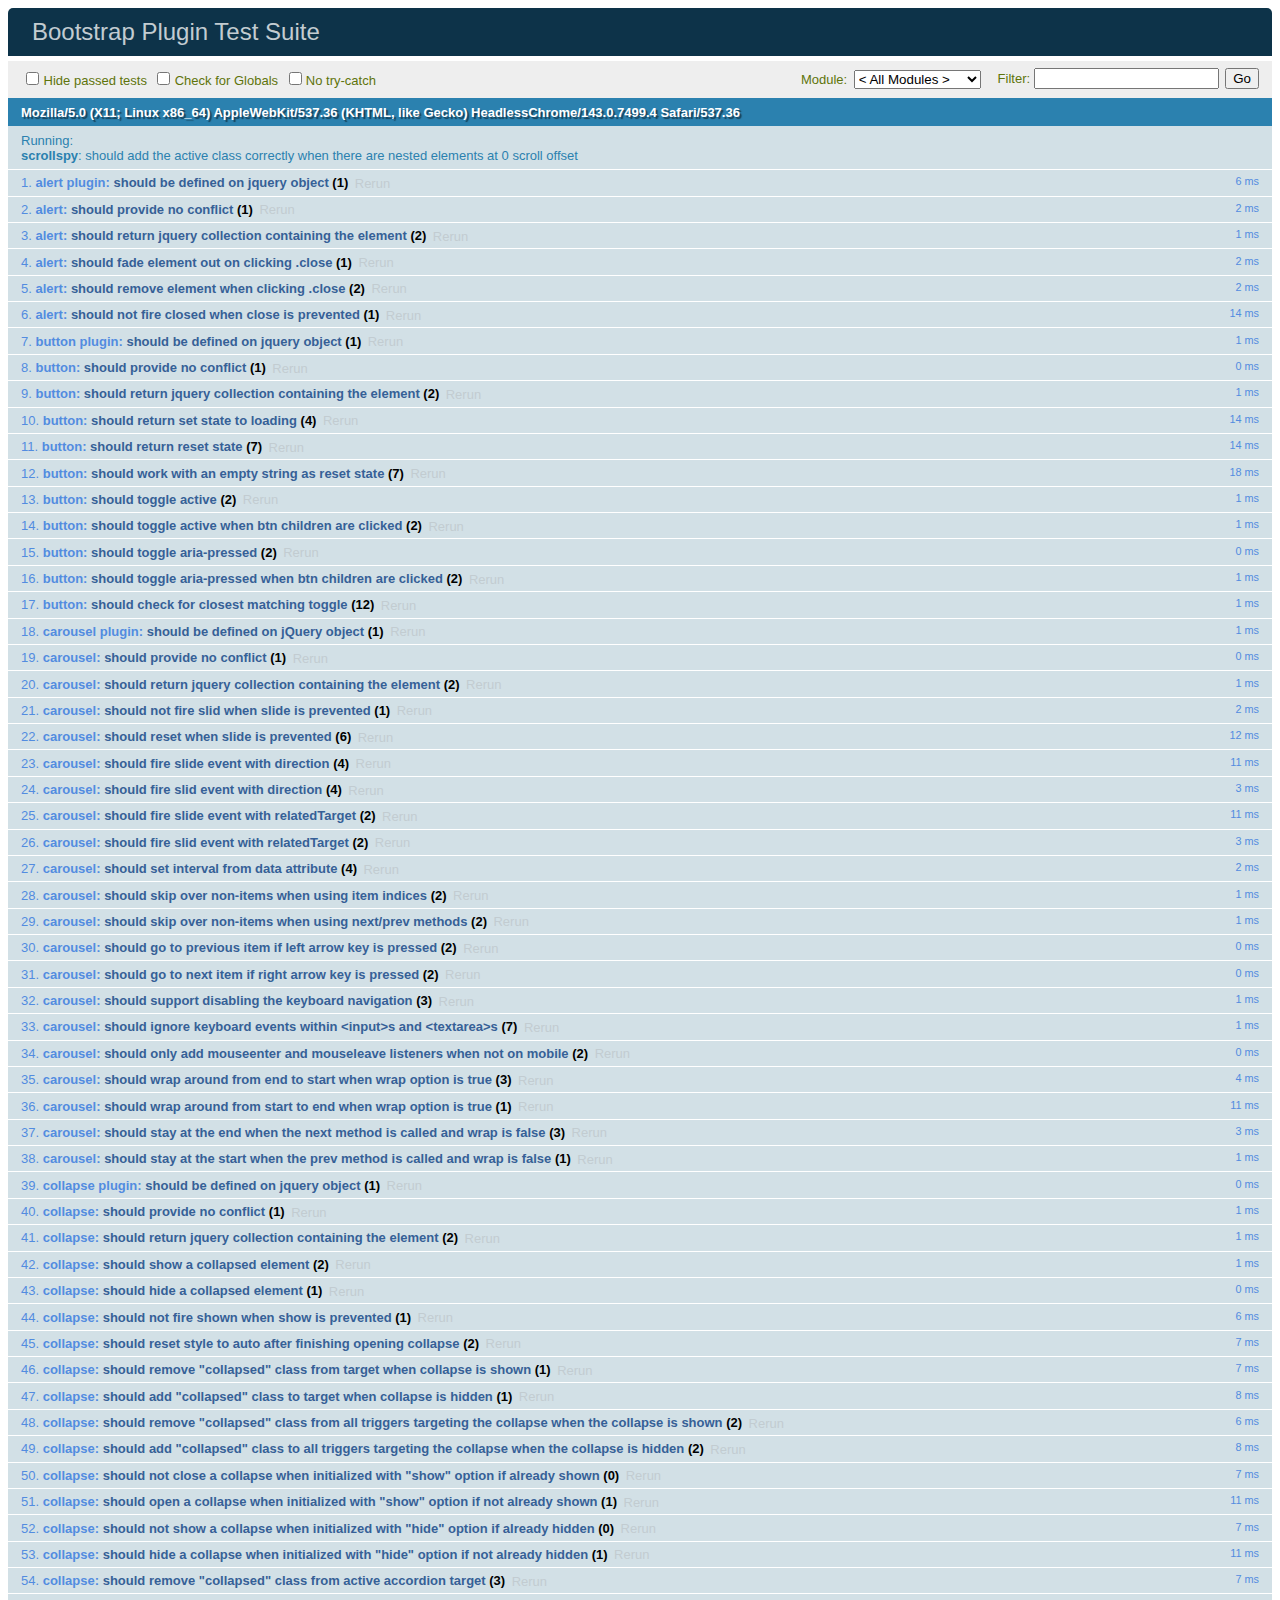
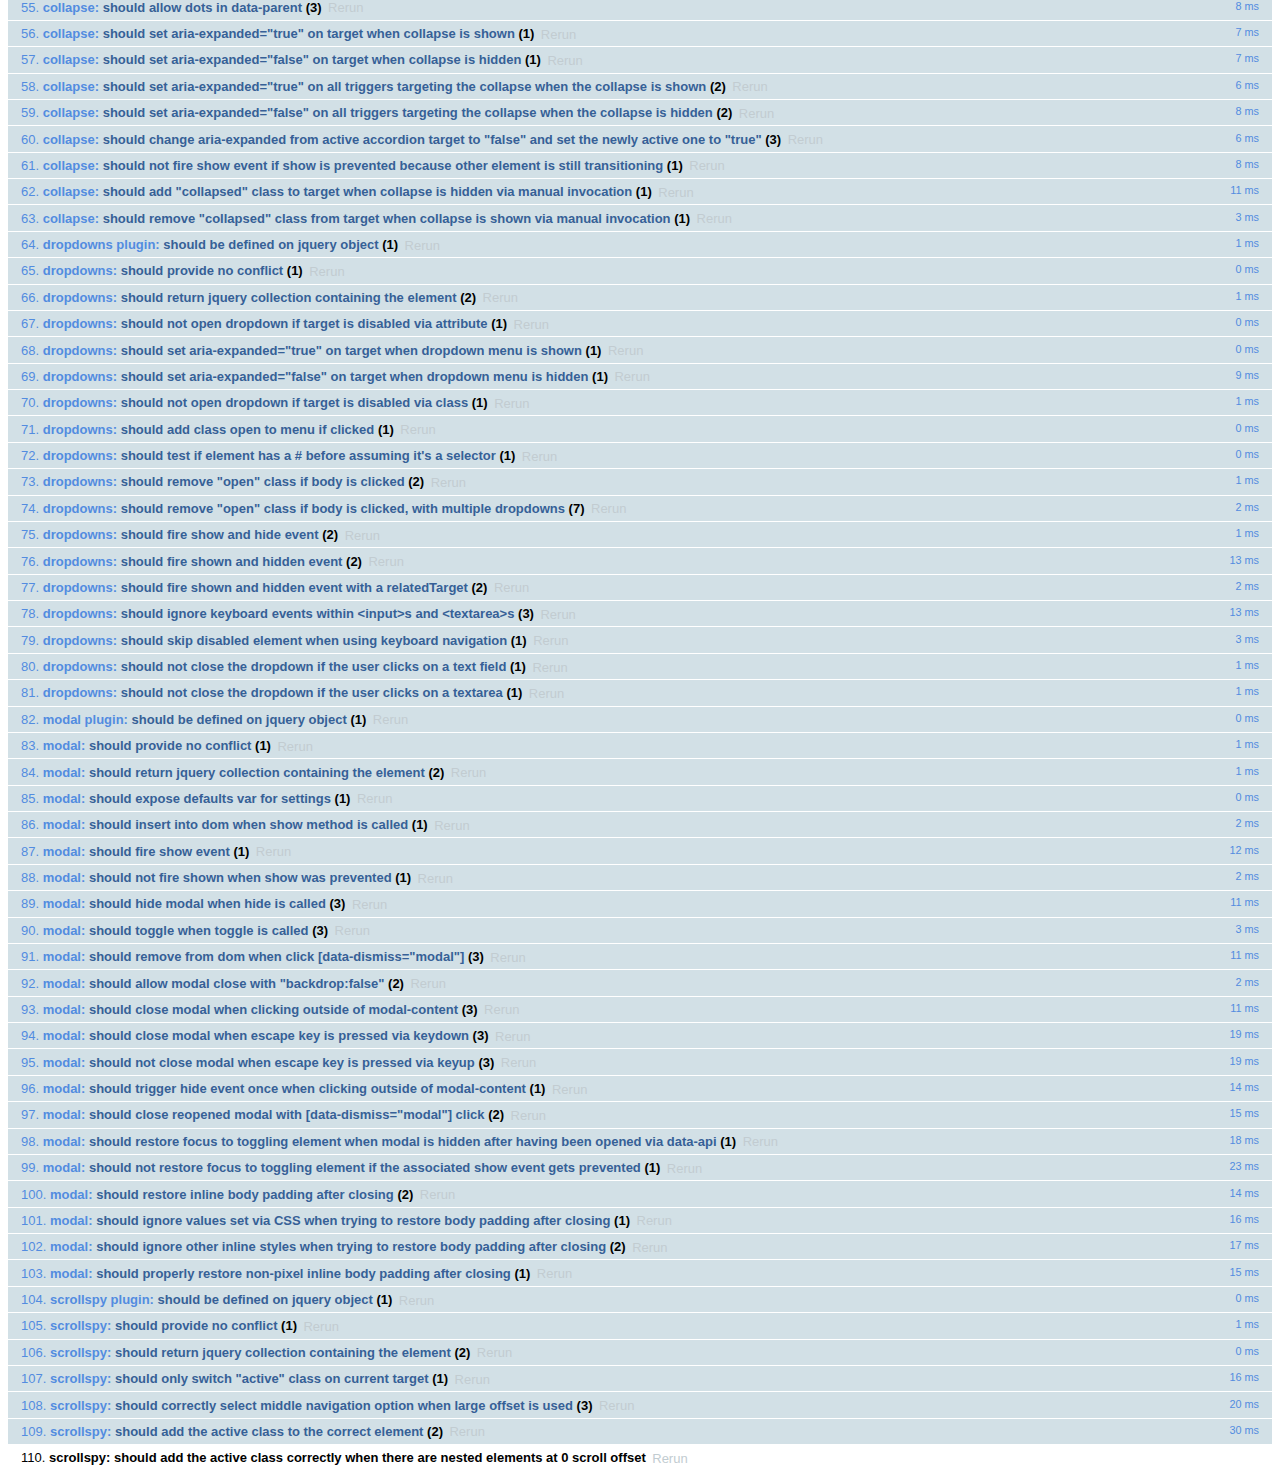
<file: web/bootstrap-3.3.6/js/tests/index.html>
<!DOCTYPE html>
<html>
  <head>
    <meta charset="utf-8">
    <title>Bootstrap Plugin Test Suite</title>
    <meta name="viewport" content="width=device-width, initial-scale=1">

    <!-- jQuery -->
    <script src="vendor/jquery.min.js"></script>
    <script>
      // Disable jQuery event aliases to ensure we don't accidentally use any of them
      (function () {
        var eventAliases = [
          'blur',
          'focus',
          'focusin',
          'focusout',
          'load',
          'resize',
          'scroll',
          'unload',
          'click',
          'dblclick',
          'mousedown',
          'mouseup',
          'mousemove',
          'mouseover',
          'mouseout',
          'mouseenter',
          'mouseleave',
          'change',
          'select',
          'submit',
          'keydown',
          'keypress',
          'keyup',
          'error',
          'contextmenu',
          'hover',
          'bind',
          'unbind',
          'delegate',
          'undelegate'
        ]
        for (var i = 0; i < eventAliases.length; i++) {
          $.fn[eventAliases[i]] = undefined
        }
      })()
    </script>

    <!-- QUnit -->
    <link rel="stylesheet" href="vendor/qunit.css" media="screen">
    <script src="vendor/qunit.js"></script>
    <script>
      // See https://github.com/axemclion/grunt-saucelabs#test-result-details-with-qunit
      var log = []
      // Require assert.expect in each test
      QUnit.config.requireExpects = true
      QUnit.done(function (testResults) {
        var tests = []
        for (var i = 0, len = log.length; i < len; i++) {
          var details = log[i]
          tests.push({
            name: details.name,
            result: details.result,
            expected: details.expected,
            actual: details.actual,
            source: details.source
          })
        }
        testResults.tests = tests

        window.global_test_results = testResults
      })

      QUnit.testStart(function (testDetails) {
        $(window).scrollTop(0)
        QUnit.log(function (details) {
          if (!details.result) {
            details.name = testDetails.name
            log.push(details)
          }
        })
      })

      // Cleanup
      QUnit.testDone(function () {
        $('#qunit-fixture').empty()
        $('#modal-test, .modal-backdrop').remove()
      })

      // Display fixture on-screen on iOS to avoid false positives
      if (/iPhone|iPad|iPod/.test(navigator.userAgent)) {
        QUnit.begin(function() {
          $('#qunit-fixture').css({ top: 0, left: 0 })
        })

        QUnit.done(function () {
          $('#qunit-fixture').css({ top: '', left: '' })
        })
      }

      // Disable deprecated global QUnit method aliases in preparation for QUnit v2
      (function () {
        var methodNames = [
          'async',
          'asyncTest',
          'deepEqual',
          'equal',
          'expect',
          'module',
          'notDeepEqual',
          'notEqual',
          'notPropEqual',
          'notStrictEqual',
          'ok',
          'propEqual',
          'push',
          'start',
          'stop',
          'strictEqual',
          'test',
          'throws'
        ];
        for (var i = 0; i < methodNames.length; i++) {
          var methodName = methodNames[i];
          window[methodName] = undefined;
        }
      })();
    </script>

    <!-- Plugin sources -->
    <script>$.support.transition = false</script>
    <script src="../../js/alert.js"></script>
    <script src="../../js/button.js"></script>
    <script src="../../js/carousel.js"></script>
    <script src="../../js/collapse.js"></script>
    <script src="../../js/dropdown.js"></script>
    <script src="../../js/modal.js"></script>
    <script src="../../js/scrollspy.js"></script>
    <script src="../../js/tab.js"></script>
    <script src="../../js/tooltip.js"></script>
    <script src="../../js/popover.js"></script>
    <script src="../../js/affix.js"></script>

    <!-- Unit tests -->
    <script src="unit/alert.js"></script>
    <script src="unit/button.js"></script>
    <script src="unit/carousel.js"></script>
    <script src="unit/collapse.js"></script>
    <script src="unit/dropdown.js"></script>
    <script src="unit/modal.js"></script>
    <script src="unit/scrollspy.js"></script>
    <script src="unit/tab.js"></script>
    <script src="unit/tooltip.js"></script>
    <script src="unit/popover.js"></script>
    <script src="unit/affix.js"></script>

  </head>
  <body>
    <div id="qunit-container">
      <div id="qunit"></div>
      <div id="qunit-fixture"></div>
    </div>
  </body>
</html>
</file>
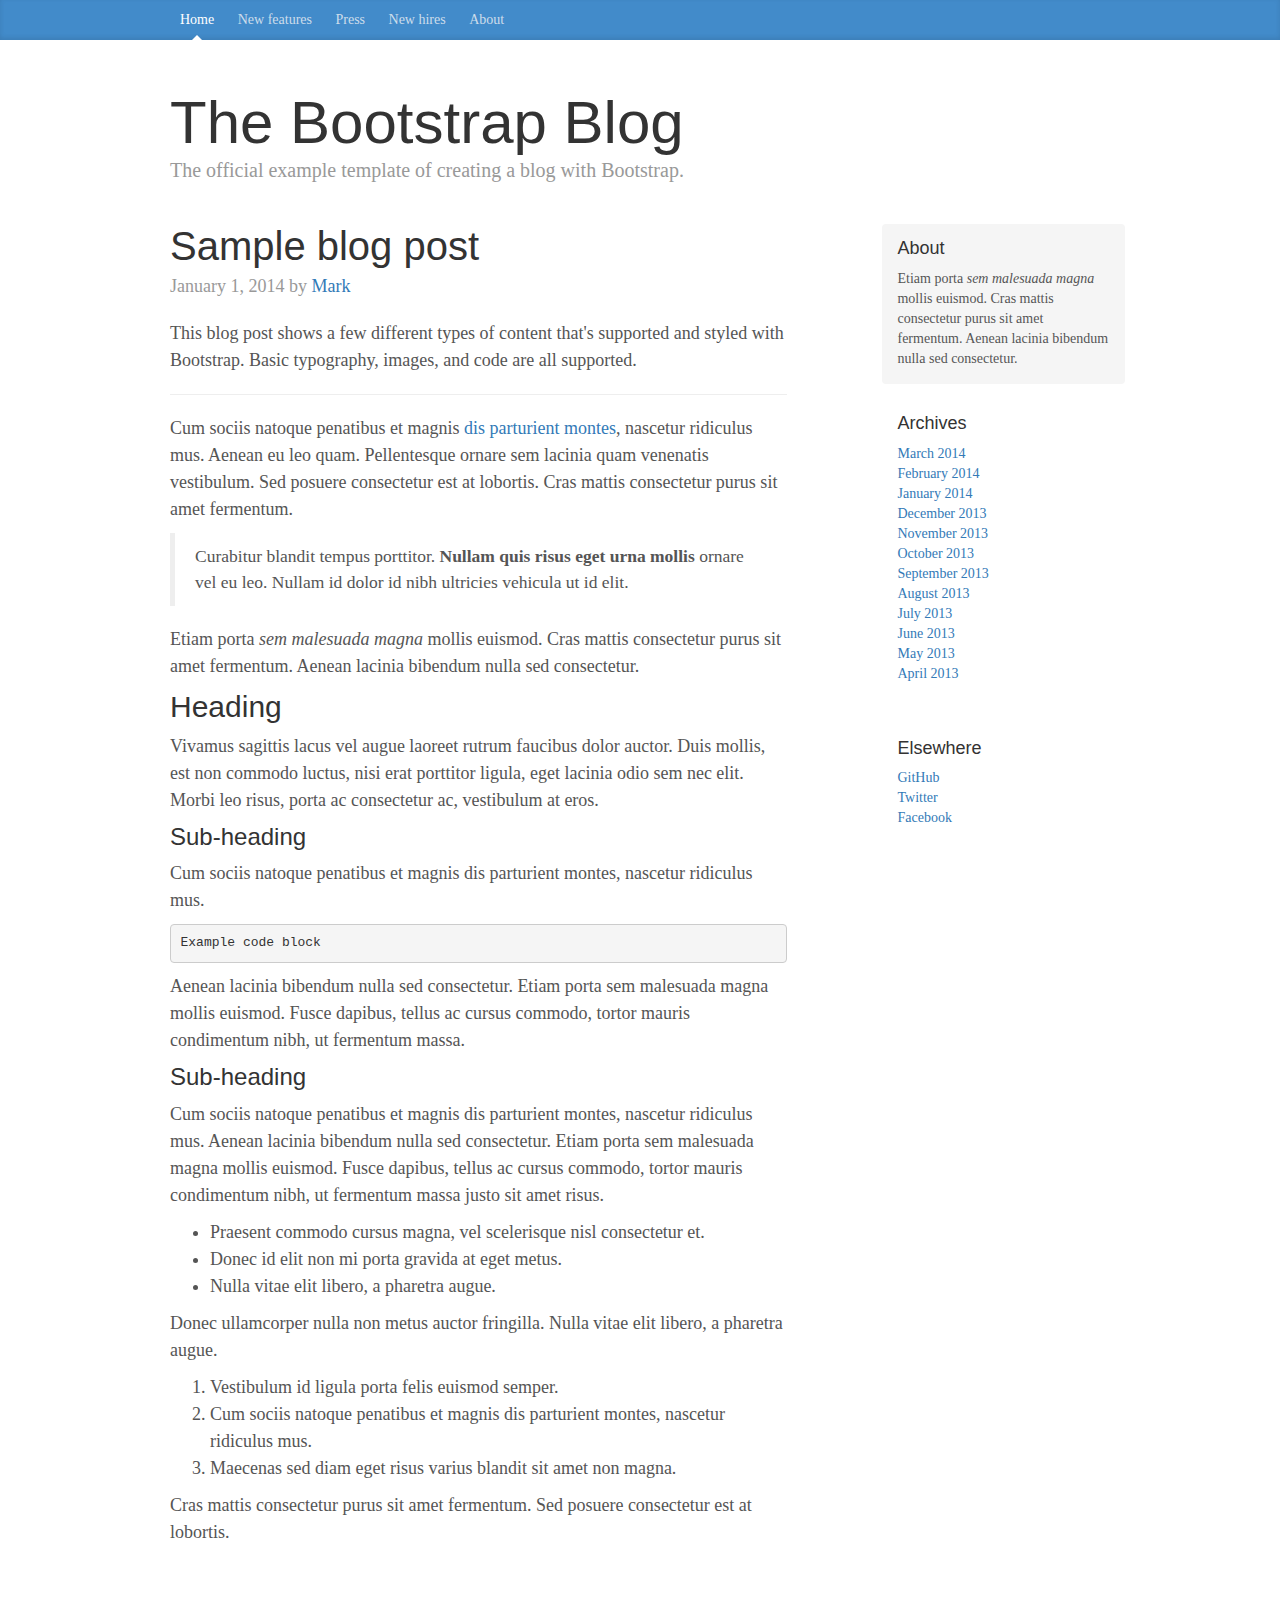
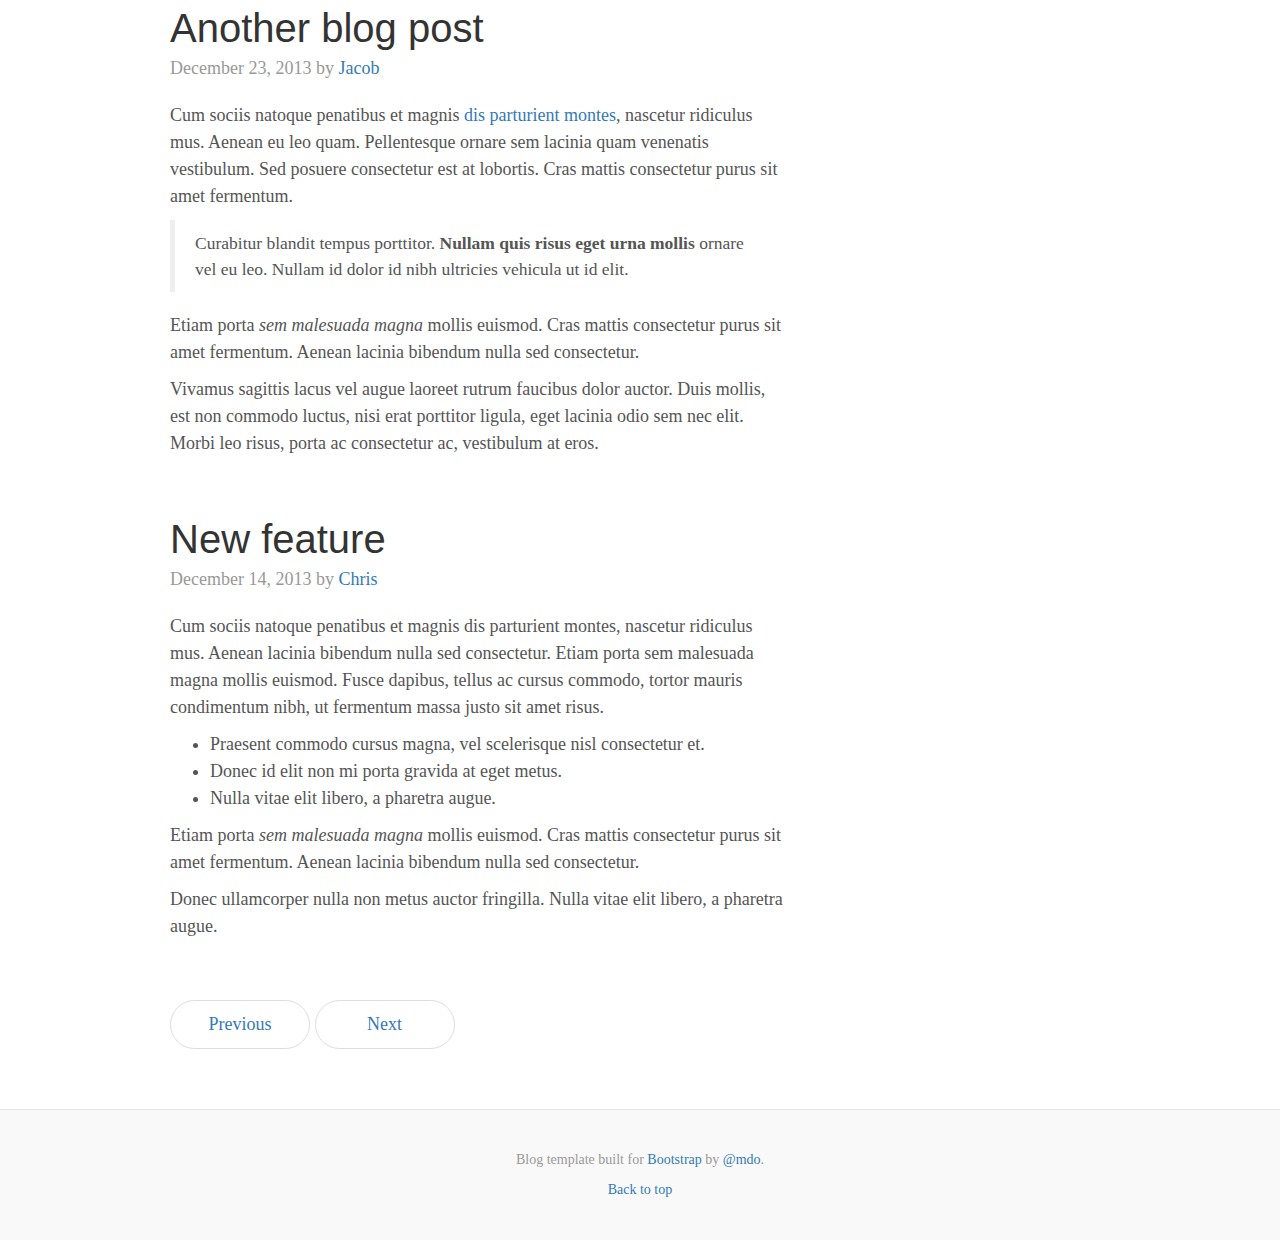
<file: web/bootstrap-3.3.6/docs/examples/blog/index.html>
<!DOCTYPE html>
<html lang="en">
  <head>
    <meta charset="utf-8">
    <meta http-equiv="X-UA-Compatible" content="IE=edge">
    <meta name="viewport" content="width=device-width, initial-scale=1">
    <!-- The above 3 meta tags *must* come first in the head; any other head content must come *after* these tags -->
    <meta name="description" content="">
    <meta name="author" content="">
    <link rel="icon" href="../../favicon.ico">

    <title>Blog Template for Bootstrap</title>

    <!-- Bootstrap core CSS -->
    <link href="../../dist/css/bootstrap.min.css" rel="stylesheet">

    <!-- IE10 viewport hack for Surface/desktop Windows 8 bug -->
    <link href="../../assets/css/ie10-viewport-bug-workaround.css" rel="stylesheet">

    <!-- Custom styles for this template -->
    <link href="blog.css" rel="stylesheet">

    <!-- Just for debugging purposes. Don't actually copy these 2 lines! -->
    <!--[if lt IE 9]><script src="../../assets/js/ie8-responsive-file-warning.js"></script><![endif]-->
    <script src="../../assets/js/ie-emulation-modes-warning.js"></script>

    <!-- HTML5 shim and Respond.js for IE8 support of HTML5 elements and media queries -->
    <!--[if lt IE 9]>
      <script src="https://oss.maxcdn.com/html5shiv/3.7.2/html5shiv.min.js"></script>
      <script src="https://oss.maxcdn.com/respond/1.4.2/respond.min.js"></script>
    <![endif]-->
  </head>

  <body>

    <div class="blog-masthead">
      <div class="container">
        <nav class="blog-nav">
          <a class="blog-nav-item active" href="#">Home</a>
          <a class="blog-nav-item" href="#">New features</a>
          <a class="blog-nav-item" href="#">Press</a>
          <a class="blog-nav-item" href="#">New hires</a>
          <a class="blog-nav-item" href="#">About</a>
        </nav>
      </div>
    </div>

    <div class="container">

      <div class="blog-header">
        <h1 class="blog-title">The Bootstrap Blog</h1>
        <p class="lead blog-description">The official example template of creating a blog with Bootstrap.</p>
      </div>

      <div class="row">

        <div class="col-sm-8 blog-main">

          <div class="blog-post">
            <h2 class="blog-post-title">Sample blog post</h2>
            <p class="blog-post-meta">January 1, 2014 by <a href="#">Mark</a></p>

            <p>This blog post shows a few different types of content that's supported and styled with Bootstrap. Basic typography, images, and code are all supported.</p>
            <hr>
            <p>Cum sociis natoque penatibus et magnis <a href="#">dis parturient montes</a>, nascetur ridiculus mus. Aenean eu leo quam. Pellentesque ornare sem lacinia quam venenatis vestibulum. Sed posuere consectetur est at lobortis. Cras mattis consectetur purus sit amet fermentum.</p>
            <blockquote>
              <p>Curabitur blandit tempus porttitor. <strong>Nullam quis risus eget urna mollis</strong> ornare vel eu leo. Nullam id dolor id nibh ultricies vehicula ut id elit.</p>
            </blockquote>
            <p>Etiam porta <em>sem malesuada magna</em> mollis euismod. Cras mattis consectetur purus sit amet fermentum. Aenean lacinia bibendum nulla sed consectetur.</p>
            <h2>Heading</h2>
            <p>Vivamus sagittis lacus vel augue laoreet rutrum faucibus dolor auctor. Duis mollis, est non commodo luctus, nisi erat porttitor ligula, eget lacinia odio sem nec elit. Morbi leo risus, porta ac consectetur ac, vestibulum at eros.</p>
            <h3>Sub-heading</h3>
            <p>Cum sociis natoque penatibus et magnis dis parturient montes, nascetur ridiculus mus.</p>
            <pre><code>Example code block</code></pre>
            <p>Aenean lacinia bibendum nulla sed consectetur. Etiam porta sem malesuada magna mollis euismod. Fusce dapibus, tellus ac cursus commodo, tortor mauris condimentum nibh, ut fermentum massa.</p>
            <h3>Sub-heading</h3>
            <p>Cum sociis natoque penatibus et magnis dis parturient montes, nascetur ridiculus mus. Aenean lacinia bibendum nulla sed consectetur. Etiam porta sem malesuada magna mollis euismod. Fusce dapibus, tellus ac cursus commodo, tortor mauris condimentum nibh, ut fermentum massa justo sit amet risus.</p>
            <ul>
              <li>Praesent commodo cursus magna, vel scelerisque nisl consectetur et.</li>
              <li>Donec id elit non mi porta gravida at eget metus.</li>
              <li>Nulla vitae elit libero, a pharetra augue.</li>
            </ul>
            <p>Donec ullamcorper nulla non metus auctor fringilla. Nulla vitae elit libero, a pharetra augue.</p>
            <ol>
              <li>Vestibulum id ligula porta felis euismod semper.</li>
              <li>Cum sociis natoque penatibus et magnis dis parturient montes, nascetur ridiculus mus.</li>
              <li>Maecenas sed diam eget risus varius blandit sit amet non magna.</li>
            </ol>
            <p>Cras mattis consectetur purus sit amet fermentum. Sed posuere consectetur est at lobortis.</p>
          </div><!-- /.blog-post -->

          <div class="blog-post">
            <h2 class="blog-post-title">Another blog post</h2>
            <p class="blog-post-meta">December 23, 2013 by <a href="#">Jacob</a></p>

            <p>Cum sociis natoque penatibus et magnis <a href="#">dis parturient montes</a>, nascetur ridiculus mus. Aenean eu leo quam. Pellentesque ornare sem lacinia quam venenatis vestibulum. Sed posuere consectetur est at lobortis. Cras mattis consectetur purus sit amet fermentum.</p>
            <blockquote>
              <p>Curabitur blandit tempus porttitor. <strong>Nullam quis risus eget urna mollis</strong> ornare vel eu leo. Nullam id dolor id nibh ultricies vehicula ut id elit.</p>
            </blockquote>
            <p>Etiam porta <em>sem malesuada magna</em> mollis euismod. Cras mattis consectetur purus sit amet fermentum. Aenean lacinia bibendum nulla sed consectetur.</p>
            <p>Vivamus sagittis lacus vel augue laoreet rutrum faucibus dolor auctor. Duis mollis, est non commodo luctus, nisi erat porttitor ligula, eget lacinia odio sem nec elit. Morbi leo risus, porta ac consectetur ac, vestibulum at eros.</p>
          </div><!-- /.blog-post -->

          <div class="blog-post">
            <h2 class="blog-post-title">New feature</h2>
            <p class="blog-post-meta">December 14, 2013 by <a href="#">Chris</a></p>

            <p>Cum sociis natoque penatibus et magnis dis parturient montes, nascetur ridiculus mus. Aenean lacinia bibendum nulla sed consectetur. Etiam porta sem malesuada magna mollis euismod. Fusce dapibus, tellus ac cursus commodo, tortor mauris condimentum nibh, ut fermentum massa justo sit amet risus.</p>
            <ul>
              <li>Praesent commodo cursus magna, vel scelerisque nisl consectetur et.</li>
              <li>Donec id elit non mi porta gravida at eget metus.</li>
              <li>Nulla vitae elit libero, a pharetra augue.</li>
            </ul>
            <p>Etiam porta <em>sem malesuada magna</em> mollis euismod. Cras mattis consectetur purus sit amet fermentum. Aenean lacinia bibendum nulla sed consectetur.</p>
            <p>Donec ullamcorper nulla non metus auctor fringilla. Nulla vitae elit libero, a pharetra augue.</p>
          </div><!-- /.blog-post -->

          <nav>
            <ul class="pager">
              <li><a href="#">Previous</a></li>
              <li><a href="#">Next</a></li>
            </ul>
          </nav>

        </div><!-- /.blog-main -->

        <div class="col-sm-3 col-sm-offset-1 blog-sidebar">
          <div class="sidebar-module sidebar-module-inset">
            <h4>About</h4>
            <p>Etiam porta <em>sem malesuada magna</em> mollis euismod. Cras mattis consectetur purus sit amet fermentum. Aenean lacinia bibendum nulla sed consectetur.</p>
          </div>
          <div class="sidebar-module">
            <h4>Archives</h4>
            <ol class="list-unstyled">
              <li><a href="#">March 2014</a></li>
              <li><a href="#">February 2014</a></li>
              <li><a href="#">January 2014</a></li>
              <li><a href="#">December 2013</a></li>
              <li><a href="#">November 2013</a></li>
              <li><a href="#">October 2013</a></li>
              <li><a href="#">September 2013</a></li>
              <li><a href="#">August 2013</a></li>
              <li><a href="#">July 2013</a></li>
              <li><a href="#">June 2013</a></li>
              <li><a href="#">May 2013</a></li>
              <li><a href="#">April 2013</a></li>
            </ol>
          </div>
          <div class="sidebar-module">
            <h4>Elsewhere</h4>
            <ol class="list-unstyled">
              <li><a href="#">GitHub</a></li>
              <li><a href="#">Twitter</a></li>
              <li><a href="#">Facebook</a></li>
            </ol>
          </div>
        </div><!-- /.blog-sidebar -->

      </div><!-- /.row -->

    </div><!-- /.container -->

    <footer class="blog-footer">
      <p>Blog template built for <a href="http://getbootstrap.com">Bootstrap</a> by <a href="https://twitter.com/mdo">@mdo</a>.</p>
      <p>
        <a href="#">Back to top</a>
      </p>
    </footer>


    <!-- Bootstrap core JavaScript
    ================================================== -->
    <!-- Placed at the end of the document so the pages load faster -->
    <script src="https://ajax.googleapis.com/ajax/libs/jquery/1.11.3/jquery.min.js"></script>
    <script>window.jQuery || document.write('<script src="../../assets/js/vendor/jquery.min.js"><\/script>')</script>
    <script src="../../dist/js/bootstrap.min.js"></script>
    <!-- IE10 viewport hack for Surface/desktop Windows 8 bug -->
    <script src="../../assets/js/ie10-viewport-bug-workaround.js"></script>
  </body>
</html>
</file>
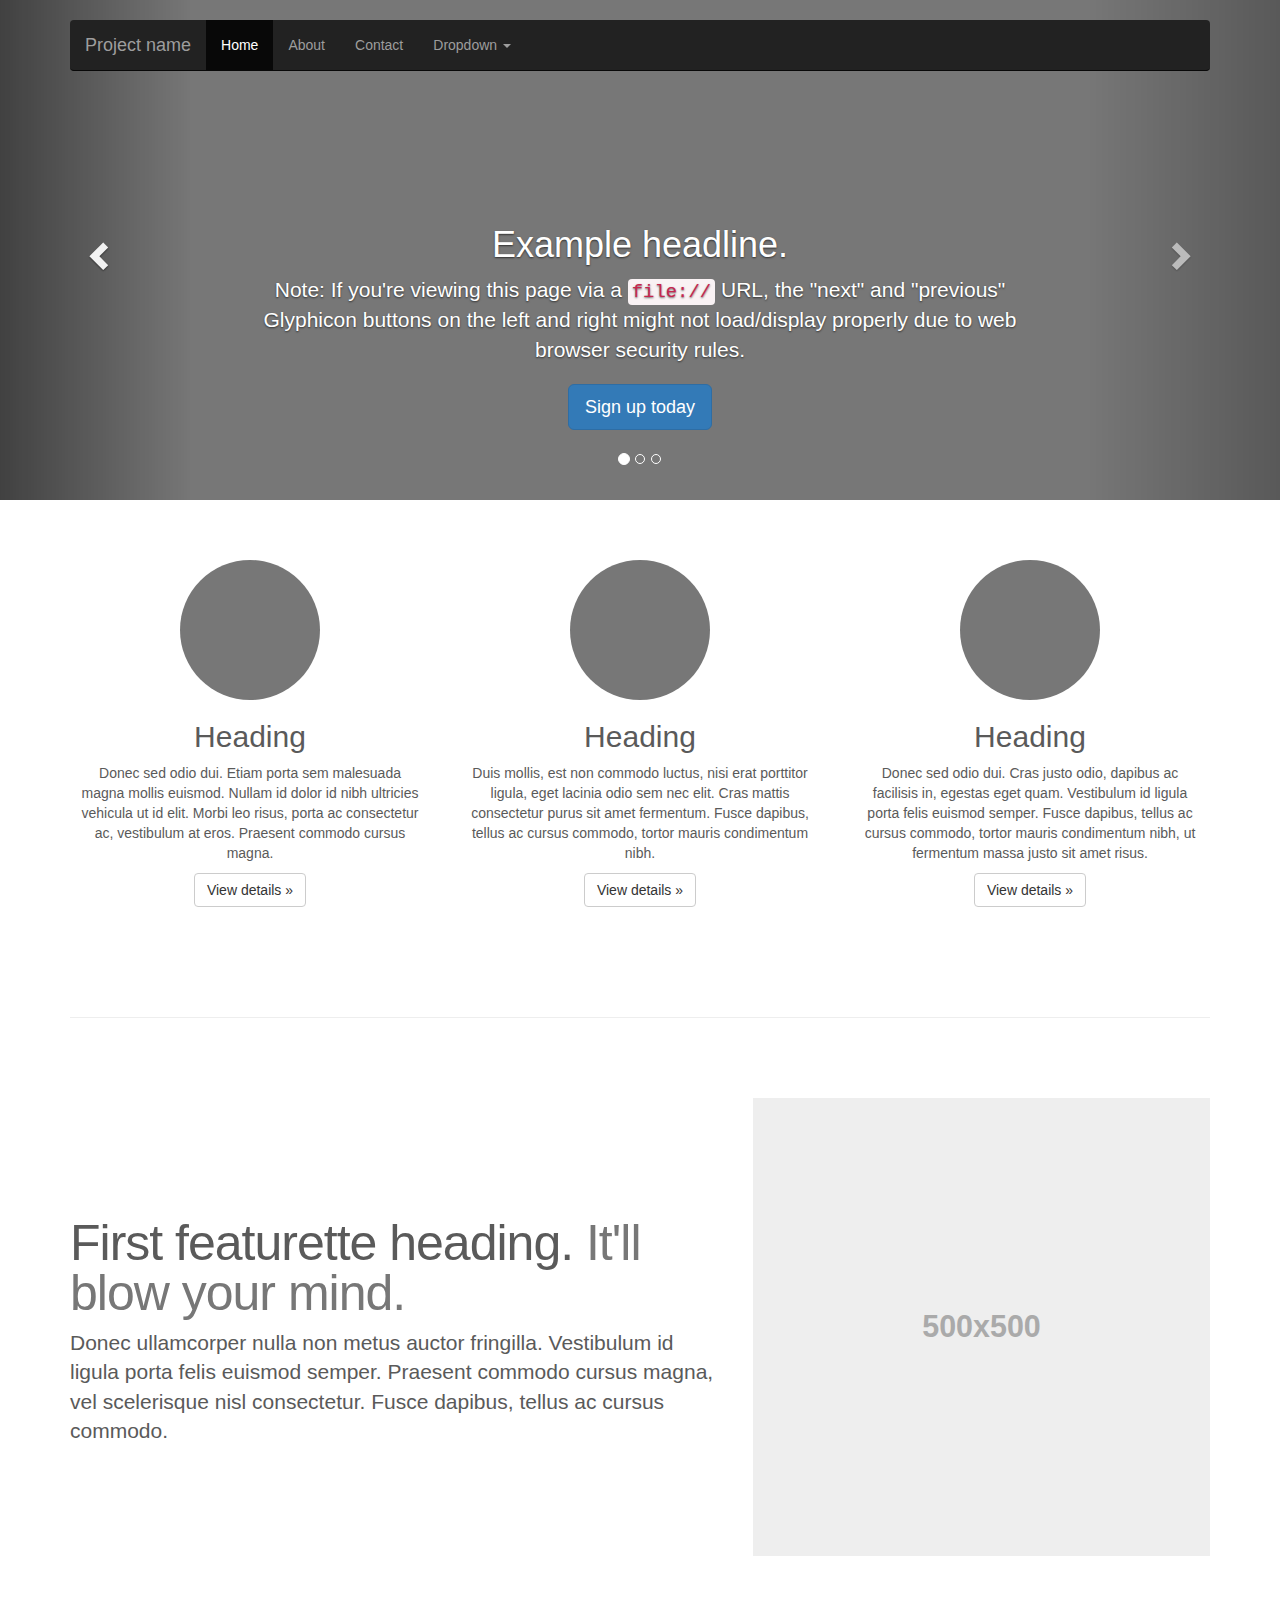
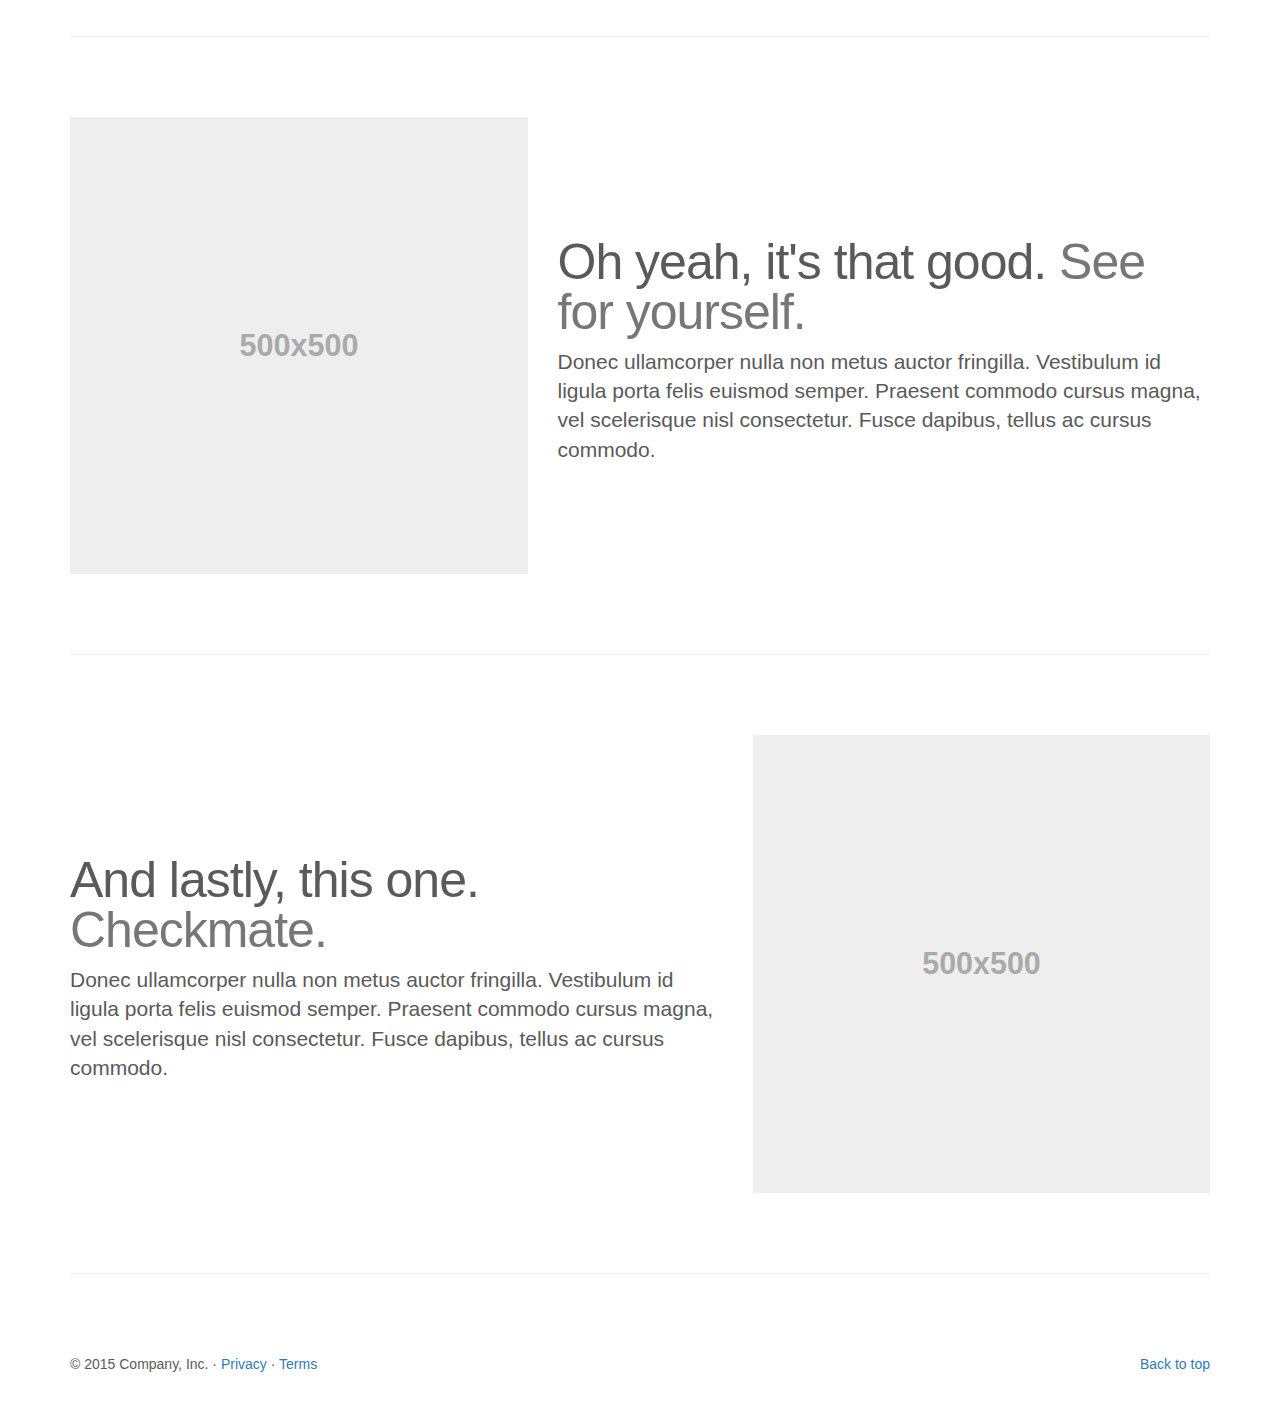
<file: web/bootstrap-3.3.6/docs/examples/carousel/index.html>
<!DOCTYPE html>
<html lang="en">
  <head>
    <meta charset="utf-8">
    <meta http-equiv="X-UA-Compatible" content="IE=edge">
    <meta name="viewport" content="width=device-width, initial-scale=1">
    <!-- The above 3 meta tags *must* come first in the head; any other head content must come *after* these tags -->
    <meta name="description" content="">
    <meta name="author" content="">
    <link rel="icon" href="../../favicon.ico">

    <title>Carousel Template for Bootstrap</title>

    <!-- Bootstrap core CSS -->
    <link href="../../dist/css/bootstrap.min.css" rel="stylesheet">

    <!-- IE10 viewport hack for Surface/desktop Windows 8 bug -->
    <link href="../../assets/css/ie10-viewport-bug-workaround.css" rel="stylesheet">

    <!-- Just for debugging purposes. Don't actually copy these 2 lines! -->
    <!--[if lt IE 9]><script src="../../assets/js/ie8-responsive-file-warning.js"></script><![endif]-->
    <script src="../../assets/js/ie-emulation-modes-warning.js"></script>

    <!-- HTML5 shim and Respond.js for IE8 support of HTML5 elements and media queries -->
    <!--[if lt IE 9]>
      <script src="https://oss.maxcdn.com/html5shiv/3.7.2/html5shiv.min.js"></script>
      <script src="https://oss.maxcdn.com/respond/1.4.2/respond.min.js"></script>
    <![endif]-->

    <!-- Custom styles for this template -->
    <link href="carousel.css" rel="stylesheet">
  </head>
<!-- NAVBAR
================================================== -->
  <body>
    <div class="navbar-wrapper">
      <div class="container">

        <nav class="navbar navbar-inverse navbar-static-top">
          <div class="container">
            <div class="navbar-header">
              <button type="button" class="navbar-toggle collapsed" data-toggle="collapse" data-target="#navbar" aria-expanded="false" aria-controls="navbar">
                <span class="sr-only">Toggle navigation</span>
                <span class="icon-bar"></span>
                <span class="icon-bar"></span>
                <span class="icon-bar"></span>
              </button>
              <a class="navbar-brand" href="#">Project name</a>
            </div>
            <div id="navbar" class="navbar-collapse collapse">
              <ul class="nav navbar-nav">
                <li class="active"><a href="#">Home</a></li>
                <li><a href="#about">About</a></li>
                <li><a href="#contact">Contact</a></li>
                <li class="dropdown">
                  <a href="#" class="dropdown-toggle" data-toggle="dropdown" role="button" aria-haspopup="true" aria-expanded="false">Dropdown <span class="caret"></span></a>
                  <ul class="dropdown-menu">
                    <li><a href="#">Action</a></li>
                    <li><a href="#">Another action</a></li>
                    <li><a href="#">Something else here</a></li>
                    <li role="separator" class="divider"></li>
                    <li class="dropdown-header">Nav header</li>
                    <li><a href="#">Separated link</a></li>
                    <li><a href="#">One more separated link</a></li>
                  </ul>
                </li>
              </ul>
            </div>
          </div>
        </nav>

      </div>
    </div>


    <!-- Carousel
    ================================================== -->
    <div id="myCarousel" class="carousel slide" data-ride="carousel">
      <!-- Indicators -->
      <ol class="carousel-indicators">
        <li data-target="#myCarousel" data-slide-to="0" class="active"></li>
        <li data-target="#myCarousel" data-slide-to="1"></li>
        <li data-target="#myCarousel" data-slide-to="2"></li>
      </ol>
      <div class="carousel-inner" role="listbox">
        <div class="item active">
          <img class="first-slide" src="[data-uri]" alt="First slide">
          <div class="container">
            <div class="carousel-caption">
              <h1>Example headline.</h1>
              <p>Note: If you're viewing this page via a <code>file://</code> URL, the "next" and "previous" Glyphicon buttons on the left and right might not load/display properly due to web browser security rules.</p>
              <p><a class="btn btn-lg btn-primary" href="#" role="button">Sign up today</a></p>
            </div>
          </div>
        </div>
        <div class="item">
          <img class="second-slide" src="[data-uri]" alt="Second slide">
          <div class="container">
            <div class="carousel-caption">
              <h1>Another example headline.</h1>
              <p>Cras justo odio, dapibus ac facilisis in, egestas eget quam. Donec id elit non mi porta gravida at eget metus. Nullam id dolor id nibh ultricies vehicula ut id elit.</p>
              <p><a class="btn btn-lg btn-primary" href="#" role="button">Learn more</a></p>
            </div>
          </div>
        </div>
        <div class="item">
          <img class="third-slide" src="[data-uri]" alt="Third slide">
          <div class="container">
            <div class="carousel-caption">
              <h1>One more for good measure.</h1>
              <p>Cras justo odio, dapibus ac facilisis in, egestas eget quam. Donec id elit non mi porta gravida at eget metus. Nullam id dolor id nibh ultricies vehicula ut id elit.</p>
              <p><a class="btn btn-lg btn-primary" href="#" role="button">Browse gallery</a></p>
            </div>
          </div>
        </div>
      </div>
      <a class="left carousel-control" href="#myCarousel" role="button" data-slide="prev">
        <span class="glyphicon glyphicon-chevron-left" aria-hidden="true"></span>
        <span class="sr-only">Previous</span>
      </a>
      <a class="right carousel-control" href="#myCarousel" role="button" data-slide="next">
        <span class="glyphicon glyphicon-chevron-right" aria-hidden="true"></span>
        <span class="sr-only">Next</span>
      </a>
    </div><!-- /.carousel -->


    <!-- Marketing messaging and featurettes
    ================================================== -->
    <!-- Wrap the rest of the page in another container to center all the content. -->

    <div class="container marketing">

      <!-- Three columns of text below the carousel -->
      <div class="row">
        <div class="col-lg-4">
          <img class="img-circle" src="[data-uri]" alt="Generic placeholder image" width="140" height="140">
          <h2>Heading</h2>
          <p>Donec sed odio dui. Etiam porta sem malesuada magna mollis euismod. Nullam id dolor id nibh ultricies vehicula ut id elit. Morbi leo risus, porta ac consectetur ac, vestibulum at eros. Praesent commodo cursus magna.</p>
          <p><a class="btn btn-default" href="#" role="button">View details &raquo;</a></p>
        </div><!-- /.col-lg-4 -->
        <div class="col-lg-4">
          <img class="img-circle" src="[data-uri]" alt="Generic placeholder image" width="140" height="140">
          <h2>Heading</h2>
          <p>Duis mollis, est non commodo luctus, nisi erat porttitor ligula, eget lacinia odio sem nec elit. Cras mattis consectetur purus sit amet fermentum. Fusce dapibus, tellus ac cursus commodo, tortor mauris condimentum nibh.</p>
          <p><a class="btn btn-default" href="#" role="button">View details &raquo;</a></p>
        </div><!-- /.col-lg-4 -->
        <div class="col-lg-4">
          <img class="img-circle" src="[data-uri]" alt="Generic placeholder image" width="140" height="140">
          <h2>Heading</h2>
          <p>Donec sed odio dui. Cras justo odio, dapibus ac facilisis in, egestas eget quam. Vestibulum id ligula porta felis euismod semper. Fusce dapibus, tellus ac cursus commodo, tortor mauris condimentum nibh, ut fermentum massa justo sit amet risus.</p>
          <p><a class="btn btn-default" href="#" role="button">View details &raquo;</a></p>
        </div><!-- /.col-lg-4 -->
      </div><!-- /.row -->


      <!-- START THE FEATURETTES -->

      <hr class="featurette-divider">

      <div class="row featurette">
        <div class="col-md-7">
          <h2 class="featurette-heading">First featurette heading. <span class="text-muted">It'll blow your mind.</span></h2>
          <p class="lead">Donec ullamcorper nulla non metus auctor fringilla. Vestibulum id ligula porta felis euismod semper. Praesent commodo cursus magna, vel scelerisque nisl consectetur. Fusce dapibus, tellus ac cursus commodo.</p>
        </div>
        <div class="col-md-5">
          <img class="featurette-image img-responsive center-block" data-src="holder.js/500x500/auto" alt="Generic placeholder image">
        </div>
      </div>

      <hr class="featurette-divider">

      <div class="row featurette">
        <div class="col-md-7 col-md-push-5">
          <h2 class="featurette-heading">Oh yeah, it's that good. <span class="text-muted">See for yourself.</span></h2>
          <p class="lead">Donec ullamcorper nulla non metus auctor fringilla. Vestibulum id ligula porta felis euismod semper. Praesent commodo cursus magna, vel scelerisque nisl consectetur. Fusce dapibus, tellus ac cursus commodo.</p>
        </div>
        <div class="col-md-5 col-md-pull-7">
          <img class="featurette-image img-responsive center-block" data-src="holder.js/500x500/auto" alt="Generic placeholder image">
        </div>
      </div>

      <hr class="featurette-divider">

      <div class="row featurette">
        <div class="col-md-7">
          <h2 class="featurette-heading">And lastly, this one. <span class="text-muted">Checkmate.</span></h2>
          <p class="lead">Donec ullamcorper nulla non metus auctor fringilla. Vestibulum id ligula porta felis euismod semper. Praesent commodo cursus magna, vel scelerisque nisl consectetur. Fusce dapibus, tellus ac cursus commodo.</p>
        </div>
        <div class="col-md-5">
          <img class="featurette-image img-responsive center-block" data-src="holder.js/500x500/auto" alt="Generic placeholder image">
        </div>
      </div>

      <hr class="featurette-divider">

      <!-- /END THE FEATURETTES -->


      <!-- FOOTER -->
      <footer>
        <p class="pull-right"><a href="#">Back to top</a></p>
        <p>&copy; 2015 Company, Inc. &middot; <a href="#">Privacy</a> &middot; <a href="#">Terms</a></p>
      </footer>

    </div><!-- /.container -->


    <!-- Bootstrap core JavaScript
    ================================================== -->
    <!-- Placed at the end of the document so the pages load faster -->
    <script src="https://ajax.googleapis.com/ajax/libs/jquery/1.11.3/jquery.min.js"></script>
    <script>window.jQuery || document.write('<script src="../../assets/js/vendor/jquery.min.js"><\/script>')</script>
    <script src="../../dist/js/bootstrap.min.js"></script>
    <!-- Just to make our placeholder images work. Don't actually copy the next line! -->
    <script src="../../assets/js/vendor/holder.min.js"></script>
    <!-- IE10 viewport hack for Surface/desktop Windows 8 bug -->
    <script src="../../assets/js/ie10-viewport-bug-workaround.js"></script>
  </body>
</html>
</file>
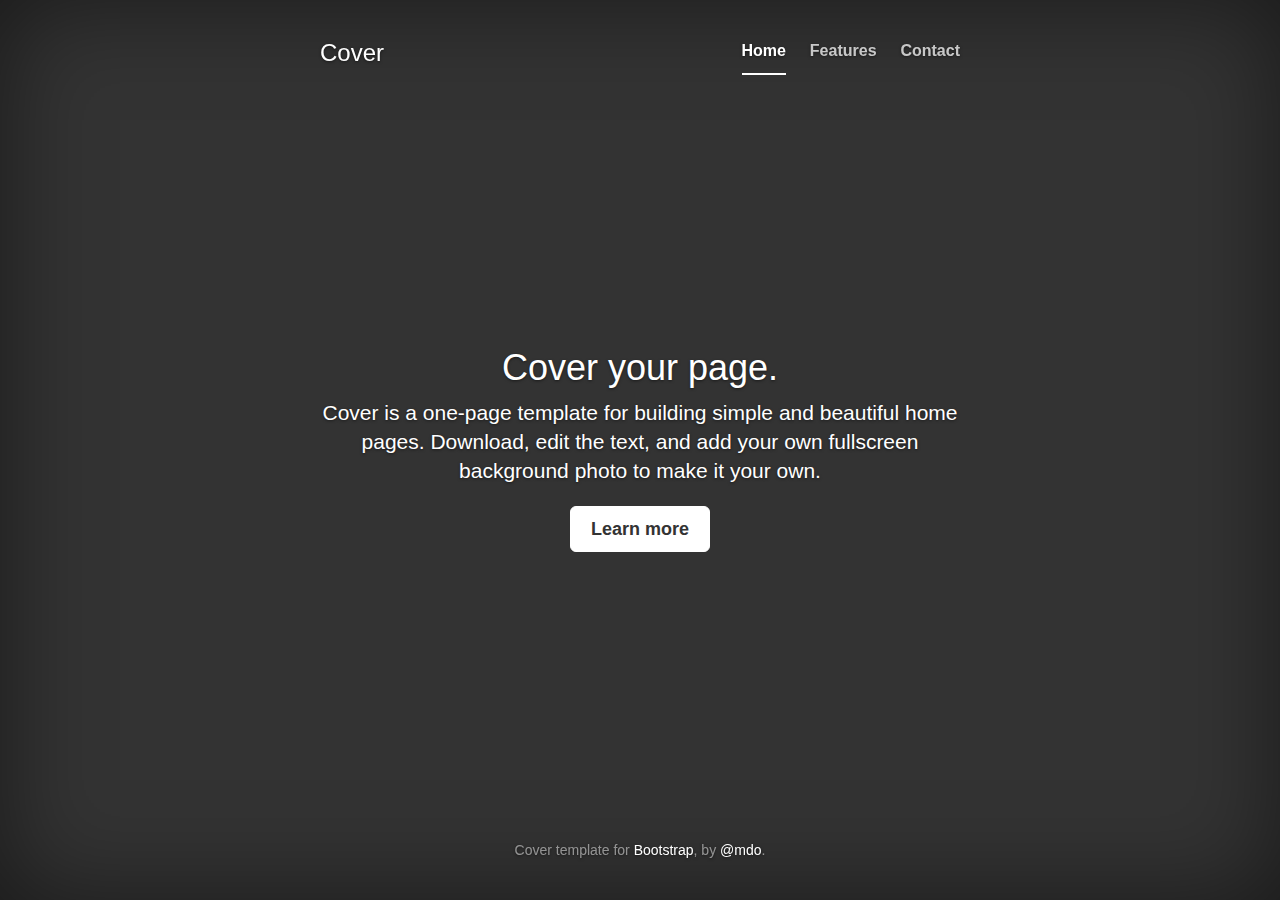
<file: web/bootstrap-3.3.6/docs/examples/cover/index.html>
<!DOCTYPE html>
<html lang="en">
  <head>
    <meta charset="utf-8">
    <meta http-equiv="X-UA-Compatible" content="IE=edge">
    <meta name="viewport" content="width=device-width, initial-scale=1">
    <!-- The above 3 meta tags *must* come first in the head; any other head content must come *after* these tags -->
    <meta name="description" content="">
    <meta name="author" content="">
    <link rel="icon" href="../../favicon.ico">

    <title>Cover Template for Bootstrap</title>

    <!-- Bootstrap core CSS -->
    <link href="../../dist/css/bootstrap.min.css" rel="stylesheet">

    <!-- IE10 viewport hack for Surface/desktop Windows 8 bug -->
    <link href="../../assets/css/ie10-viewport-bug-workaround.css" rel="stylesheet">

    <!-- Custom styles for this template -->
    <link href="cover.css" rel="stylesheet">

    <!-- Just for debugging purposes. Don't actually copy these 2 lines! -->
    <!--[if lt IE 9]><script src="../../assets/js/ie8-responsive-file-warning.js"></script><![endif]-->
    <script src="../../assets/js/ie-emulation-modes-warning.js"></script>

    <!-- HTML5 shim and Respond.js for IE8 support of HTML5 elements and media queries -->
    <!--[if lt IE 9]>
      <script src="https://oss.maxcdn.com/html5shiv/3.7.2/html5shiv.min.js"></script>
      <script src="https://oss.maxcdn.com/respond/1.4.2/respond.min.js"></script>
    <![endif]-->
  </head>

  <body>

    <div class="site-wrapper">

      <div class="site-wrapper-inner">

        <div class="cover-container">

          <div class="masthead clearfix">
            <div class="inner">
              <h3 class="masthead-brand">Cover</h3>
              <nav>
                <ul class="nav masthead-nav">
                  <li class="active"><a href="#">Home</a></li>
                  <li><a href="#">Features</a></li>
                  <li><a href="#">Contact</a></li>
                </ul>
              </nav>
            </div>
          </div>

          <div class="inner cover">
            <h1 class="cover-heading">Cover your page.</h1>
            <p class="lead">Cover is a one-page template for building simple and beautiful home pages. Download, edit the text, and add your own fullscreen background photo to make it your own.</p>
            <p class="lead">
              <a href="#" class="btn btn-lg btn-default">Learn more</a>
            </p>
          </div>

          <div class="mastfoot">
            <div class="inner">
              <p>Cover template for <a href="http://getbootstrap.com">Bootstrap</a>, by <a href="https://twitter.com/mdo">@mdo</a>.</p>
            </div>
          </div>

        </div>

      </div>

    </div>

    <!-- Bootstrap core JavaScript
    ================================================== -->
    <!-- Placed at the end of the document so the pages load faster -->
    <script src="https://ajax.googleapis.com/ajax/libs/jquery/1.11.3/jquery.min.js"></script>
    <script>window.jQuery || document.write('<script src="../../assets/js/vendor/jquery.min.js"><\/script>')</script>
    <script src="../../dist/js/bootstrap.min.js"></script>
    <!-- IE10 viewport hack for Surface/desktop Windows 8 bug -->
    <script src="../../assets/js/ie10-viewport-bug-workaround.js"></script>
  </body>
</html>
</file>
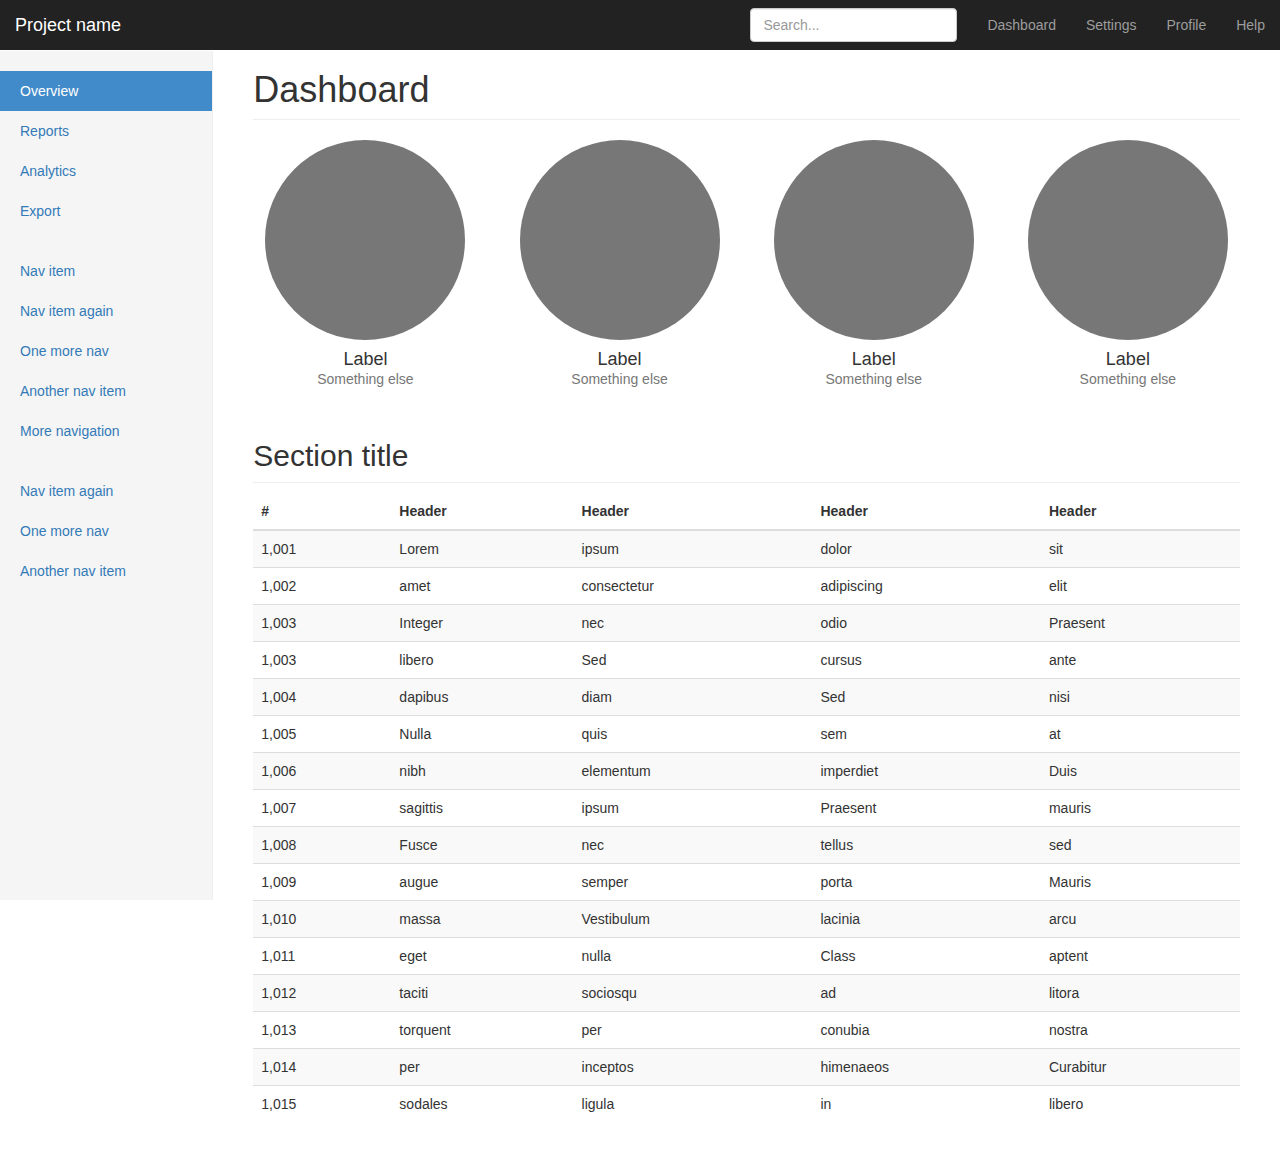
<file: web/bootstrap-3.3.6/docs/examples/dashboard/index.html>
<!DOCTYPE html>
<html lang="en">
  <head>
    <meta charset="utf-8">
    <meta http-equiv="X-UA-Compatible" content="IE=edge">
    <meta name="viewport" content="width=device-width, initial-scale=1">
    <!-- The above 3 meta tags *must* come first in the head; any other head content must come *after* these tags -->
    <meta name="description" content="">
    <meta name="author" content="">
    <link rel="icon" href="../../favicon.ico">

    <title>Dashboard Template for Bootstrap</title>

    <!-- Bootstrap core CSS -->
    <link href="../../dist/css/bootstrap.min.css" rel="stylesheet">

    <!-- IE10 viewport hack for Surface/desktop Windows 8 bug -->
    <link href="../../assets/css/ie10-viewport-bug-workaround.css" rel="stylesheet">

    <!-- Custom styles for this template -->
    <link href="dashboard.css" rel="stylesheet">

    <!-- Just for debugging purposes. Don't actually copy these 2 lines! -->
    <!--[if lt IE 9]><script src="../../assets/js/ie8-responsive-file-warning.js"></script><![endif]-->
    <script src="../../assets/js/ie-emulation-modes-warning.js"></script>

    <!-- HTML5 shim and Respond.js for IE8 support of HTML5 elements and media queries -->
    <!--[if lt IE 9]>
      <script src="https://oss.maxcdn.com/html5shiv/3.7.2/html5shiv.min.js"></script>
      <script src="https://oss.maxcdn.com/respond/1.4.2/respond.min.js"></script>
    <![endif]-->
  </head>

  <body>

    <nav class="navbar navbar-inverse navbar-fixed-top">
      <div class="container-fluid">
        <div class="navbar-header">
          <button type="button" class="navbar-toggle collapsed" data-toggle="collapse" data-target="#navbar" aria-expanded="false" aria-controls="navbar">
            <span class="sr-only">Toggle navigation</span>
            <span class="icon-bar"></span>
            <span class="icon-bar"></span>
            <span class="icon-bar"></span>
          </button>
          <a class="navbar-brand" href="#">Project name</a>
        </div>
        <div id="navbar" class="navbar-collapse collapse">
          <ul class="nav navbar-nav navbar-right">
            <li><a href="#">Dashboard</a></li>
            <li><a href="#">Settings</a></li>
            <li><a href="#">Profile</a></li>
            <li><a href="#">Help</a></li>
          </ul>
          <form class="navbar-form navbar-right">
            <input type="text" class="form-control" placeholder="Search...">
          </form>
        </div>
      </div>
    </nav>

    <div class="container-fluid">
      <div class="row">
        <div class="col-sm-3 col-md-2 sidebar">
          <ul class="nav nav-sidebar">
            <li class="active"><a href="#">Overview <span class="sr-only">(current)</span></a></li>
            <li><a href="#">Reports</a></li>
            <li><a href="#">Analytics</a></li>
            <li><a href="#">Export</a></li>
          </ul>
          <ul class="nav nav-sidebar">
            <li><a href="">Nav item</a></li>
            <li><a href="">Nav item again</a></li>
            <li><a href="">One more nav</a></li>
            <li><a href="">Another nav item</a></li>
            <li><a href="">More navigation</a></li>
          </ul>
          <ul class="nav nav-sidebar">
            <li><a href="">Nav item again</a></li>
            <li><a href="">One more nav</a></li>
            <li><a href="">Another nav item</a></li>
          </ul>
        </div>
        <div class="col-sm-9 col-sm-offset-3 col-md-10 col-md-offset-2 main">
          <h1 class="page-header">Dashboard</h1>

          <div class="row placeholders">
            <div class="col-xs-6 col-sm-3 placeholder">
              <img src="[data-uri]" width="200" height="200" class="img-responsive" alt="Generic placeholder thumbnail">
              <h4>Label</h4>
              <span class="text-muted">Something else</span>
            </div>
            <div class="col-xs-6 col-sm-3 placeholder">
              <img src="[data-uri]" width="200" height="200" class="img-responsive" alt="Generic placeholder thumbnail">
              <h4>Label</h4>
              <span class="text-muted">Something else</span>
            </div>
            <div class="col-xs-6 col-sm-3 placeholder">
              <img src="[data-uri]" width="200" height="200" class="img-responsive" alt="Generic placeholder thumbnail">
              <h4>Label</h4>
              <span class="text-muted">Something else</span>
            </div>
            <div class="col-xs-6 col-sm-3 placeholder">
              <img src="[data-uri]" width="200" height="200" class="img-responsive" alt="Generic placeholder thumbnail">
              <h4>Label</h4>
              <span class="text-muted">Something else</span>
            </div>
          </div>

          <h2 class="sub-header">Section title</h2>
          <div class="table-responsive">
            <table class="table table-striped">
              <thead>
                <tr>
                  <th>#</th>
                  <th>Header</th>
                  <th>Header</th>
                  <th>Header</th>
                  <th>Header</th>
                </tr>
              </thead>
              <tbody>
                <tr>
                  <td>1,001</td>
                  <td>Lorem</td>
                  <td>ipsum</td>
                  <td>dolor</td>
                  <td>sit</td>
                </tr>
                <tr>
                  <td>1,002</td>
                  <td>amet</td>
                  <td>consectetur</td>
                  <td>adipiscing</td>
                  <td>elit</td>
                </tr>
                <tr>
                  <td>1,003</td>
                  <td>Integer</td>
                  <td>nec</td>
                  <td>odio</td>
                  <td>Praesent</td>
                </tr>
                <tr>
                  <td>1,003</td>
                  <td>libero</td>
                  <td>Sed</td>
                  <td>cursus</td>
                  <td>ante</td>
                </tr>
                <tr>
                  <td>1,004</td>
                  <td>dapibus</td>
                  <td>diam</td>
                  <td>Sed</td>
                  <td>nisi</td>
                </tr>
                <tr>
                  <td>1,005</td>
                  <td>Nulla</td>
                  <td>quis</td>
                  <td>sem</td>
                  <td>at</td>
                </tr>
                <tr>
                  <td>1,006</td>
                  <td>nibh</td>
                  <td>elementum</td>
                  <td>imperdiet</td>
                  <td>Duis</td>
                </tr>
                <tr>
                  <td>1,007</td>
                  <td>sagittis</td>
                  <td>ipsum</td>
                  <td>Praesent</td>
                  <td>mauris</td>
                </tr>
                <tr>
                  <td>1,008</td>
                  <td>Fusce</td>
                  <td>nec</td>
                  <td>tellus</td>
                  <td>sed</td>
                </tr>
                <tr>
                  <td>1,009</td>
                  <td>augue</td>
                  <td>semper</td>
                  <td>porta</td>
                  <td>Mauris</td>
                </tr>
                <tr>
                  <td>1,010</td>
                  <td>massa</td>
                  <td>Vestibulum</td>
                  <td>lacinia</td>
                  <td>arcu</td>
                </tr>
                <tr>
                  <td>1,011</td>
                  <td>eget</td>
                  <td>nulla</td>
                  <td>Class</td>
                  <td>aptent</td>
                </tr>
                <tr>
                  <td>1,012</td>
                  <td>taciti</td>
                  <td>sociosqu</td>
                  <td>ad</td>
                  <td>litora</td>
                </tr>
                <tr>
                  <td>1,013</td>
                  <td>torquent</td>
                  <td>per</td>
                  <td>conubia</td>
                  <td>nostra</td>
                </tr>
                <tr>
                  <td>1,014</td>
                  <td>per</td>
                  <td>inceptos</td>
                  <td>himenaeos</td>
                  <td>Curabitur</td>
                </tr>
                <tr>
                  <td>1,015</td>
                  <td>sodales</td>
                  <td>ligula</td>
                  <td>in</td>
                  <td>libero</td>
                </tr>
              </tbody>
            </table>
          </div>
        </div>
      </div>
    </div>

    <!-- Bootstrap core JavaScript
    ================================================== -->
    <!-- Placed at the end of the document so the pages load faster -->
    <script src="https://ajax.googleapis.com/ajax/libs/jquery/1.11.3/jquery.min.js"></script>
    <script>window.jQuery || document.write('<script src="../../assets/js/vendor/jquery.min.js"><\/script>')</script>
    <script src="../../dist/js/bootstrap.min.js"></script>
    <!-- Just to make our placeholder images work. Don't actually copy the next line! -->
    <script src="../../assets/js/vendor/holder.min.js"></script>
    <!-- IE10 viewport hack for Surface/desktop Windows 8 bug -->
    <script src="../../assets/js/ie10-viewport-bug-workaround.js"></script>
  </body>
</html>
</file>
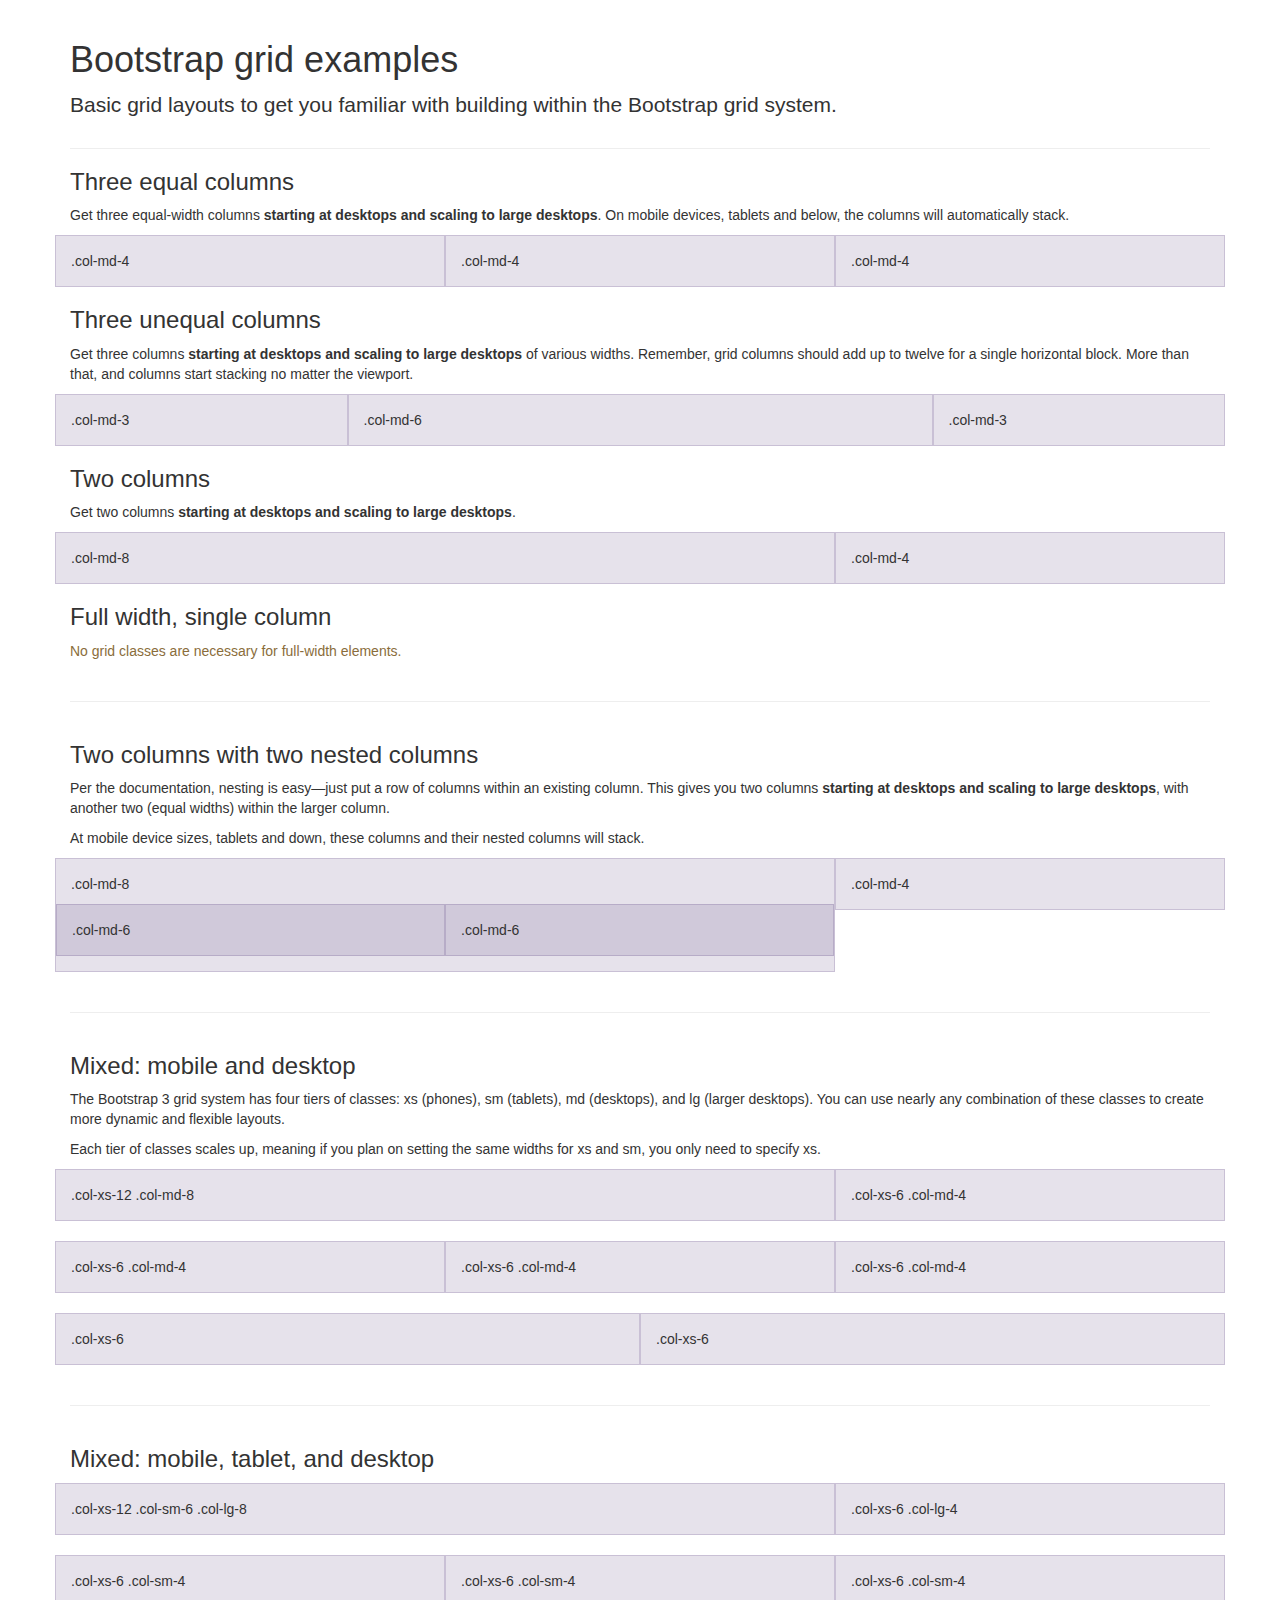
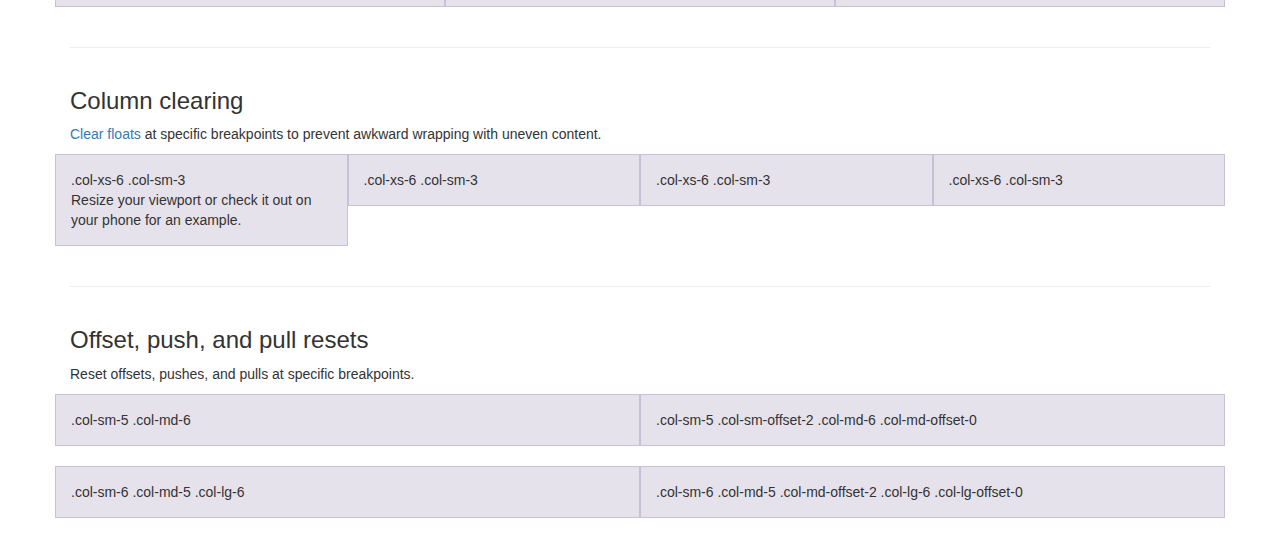
<file: web/bootstrap-3.3.6/docs/examples/grid/index.html>
<!DOCTYPE html>
<html lang="en">
  <head>
    <meta charset="utf-8">
    <meta http-equiv="X-UA-Compatible" content="IE=edge">
    <meta name="viewport" content="width=device-width, initial-scale=1">
    <!-- The above 3 meta tags *must* come first in the head; any other head content must come *after* these tags -->
    <meta name="description" content="">
    <meta name="author" content="">
    <link rel="icon" href="../../favicon.ico">

    <title>Grid Template for Bootstrap</title>

    <!-- Bootstrap core CSS -->
    <link href="../../dist/css/bootstrap.min.css" rel="stylesheet">

    <!-- IE10 viewport hack for Surface/desktop Windows 8 bug -->
    <link href="../../assets/css/ie10-viewport-bug-workaround.css" rel="stylesheet">

    <!-- Custom styles for this template -->
    <link href="grid.css" rel="stylesheet">

    <!-- Just for debugging purposes. Don't actually copy these 2 lines! -->
    <!--[if lt IE 9]><script src="../../assets/js/ie8-responsive-file-warning.js"></script><![endif]-->
    <script src="../../assets/js/ie-emulation-modes-warning.js"></script>

    <!-- HTML5 shim and Respond.js for IE8 support of HTML5 elements and media queries -->
    <!--[if lt IE 9]>
      <script src="https://oss.maxcdn.com/html5shiv/3.7.2/html5shiv.min.js"></script>
      <script src="https://oss.maxcdn.com/respond/1.4.2/respond.min.js"></script>
    <![endif]-->
  </head>

  <body>
    <div class="container">

      <div class="page-header">
        <h1>Bootstrap grid examples</h1>
        <p class="lead">Basic grid layouts to get you familiar with building within the Bootstrap grid system.</p>
      </div>

      <h3>Three equal columns</h3>
      <p>Get three equal-width columns <strong>starting at desktops and scaling to large desktops</strong>. On mobile devices, tablets and below, the columns will automatically stack.</p>
      <div class="row">
        <div class="col-md-4">.col-md-4</div>
        <div class="col-md-4">.col-md-4</div>
        <div class="col-md-4">.col-md-4</div>
      </div>

      <h3>Three unequal columns</h3>
      <p>Get three columns <strong>starting at desktops and scaling to large desktops</strong> of various widths. Remember, grid columns should add up to twelve for a single horizontal block. More than that, and columns start stacking no matter the viewport.</p>
      <div class="row">
        <div class="col-md-3">.col-md-3</div>
        <div class="col-md-6">.col-md-6</div>
        <div class="col-md-3">.col-md-3</div>
      </div>

      <h3>Two columns</h3>
      <p>Get two columns <strong>starting at desktops and scaling to large desktops</strong>.</p>
      <div class="row">
        <div class="col-md-8">.col-md-8</div>
        <div class="col-md-4">.col-md-4</div>
      </div>

      <h3>Full width, single column</h3>
      <p class="text-warning">No grid classes are necessary for full-width elements.</p>

      <hr>

      <h3>Two columns with two nested columns</h3>
      <p>Per the documentation, nesting is easy—just put a row of columns within an existing column. This gives you two columns <strong>starting at desktops and scaling to large desktops</strong>, with another two (equal widths) within the larger column.</p>
      <p>At mobile device sizes, tablets and down, these columns and their nested columns will stack.</p>
      <div class="row">
        <div class="col-md-8">
          .col-md-8
          <div class="row">
            <div class="col-md-6">.col-md-6</div>
            <div class="col-md-6">.col-md-6</div>
          </div>
        </div>
        <div class="col-md-4">.col-md-4</div>
      </div>

      <hr>

      <h3>Mixed: mobile and desktop</h3>
      <p>The Bootstrap 3 grid system has four tiers of classes: xs (phones), sm (tablets), md (desktops), and lg (larger desktops). You can use nearly any combination of these classes to create more dynamic and flexible layouts.</p>
      <p>Each tier of classes scales up, meaning if you plan on setting the same widths for xs and sm, you only need to specify xs.</p>
      <div class="row">
        <div class="col-xs-12 col-md-8">.col-xs-12 .col-md-8</div>
        <div class="col-xs-6 col-md-4">.col-xs-6 .col-md-4</div>
      </div>
      <div class="row">
        <div class="col-xs-6 col-md-4">.col-xs-6 .col-md-4</div>
        <div class="col-xs-6 col-md-4">.col-xs-6 .col-md-4</div>
        <div class="col-xs-6 col-md-4">.col-xs-6 .col-md-4</div>
      </div>
      <div class="row">
        <div class="col-xs-6">.col-xs-6</div>
        <div class="col-xs-6">.col-xs-6</div>
      </div>

      <hr>

      <h3>Mixed: mobile, tablet, and desktop</h3>
      <p></p>
      <div class="row">
        <div class="col-xs-12 col-sm-6 col-lg-8">.col-xs-12 .col-sm-6 .col-lg-8</div>
        <div class="col-xs-6 col-lg-4">.col-xs-6 .col-lg-4</div>
      </div>
      <div class="row">
        <div class="col-xs-6 col-sm-4">.col-xs-6 .col-sm-4</div>
        <div class="col-xs-6 col-sm-4">.col-xs-6 .col-sm-4</div>
        <div class="col-xs-6 col-sm-4">.col-xs-6 .col-sm-4</div>
      </div>

      <hr>

      <h3>Column clearing</h3>
      <p><a href="http://getbootstrap.com/css/#grid-responsive-resets">Clear floats</a> at specific breakpoints to prevent awkward wrapping with uneven content.</p>
      <div class="row">
        <div class="col-xs-6 col-sm-3">
          .col-xs-6 .col-sm-3
          <br>
          Resize your viewport or check it out on your phone for an example.
        </div>
        <div class="col-xs-6 col-sm-3">.col-xs-6 .col-sm-3</div>

        <!-- Add the extra clearfix for only the required viewport -->
        <div class="clearfix visible-xs"></div>

        <div class="col-xs-6 col-sm-3">.col-xs-6 .col-sm-3</div>
        <div class="col-xs-6 col-sm-3">.col-xs-6 .col-sm-3</div>
      </div>

      <hr>

      <h3>Offset, push, and pull resets</h3>
      <p>Reset offsets, pushes, and pulls at specific breakpoints.</p>
      <div class="row">
        <div class="col-sm-5 col-md-6">.col-sm-5 .col-md-6</div>
        <div class="col-sm-5 col-sm-offset-2 col-md-6 col-md-offset-0">.col-sm-5 .col-sm-offset-2 .col-md-6 .col-md-offset-0</div>
      </div>
      <div class="row">
        <div class="col-sm-6 col-md-5 col-lg-6">.col-sm-6 .col-md-5 .col-lg-6</div>
        <div class="col-sm-6 col-md-5 col-md-offset-2 col-lg-6 col-lg-offset-0">.col-sm-6 .col-md-5 .col-md-offset-2 .col-lg-6 .col-lg-offset-0</div>
      </div>


    </div> <!-- /container -->


    <!-- IE10 viewport hack for Surface/desktop Windows 8 bug -->
    <script src="../../assets/js/ie10-viewport-bug-workaround.js"></script>
  </body>
</html>
</file>
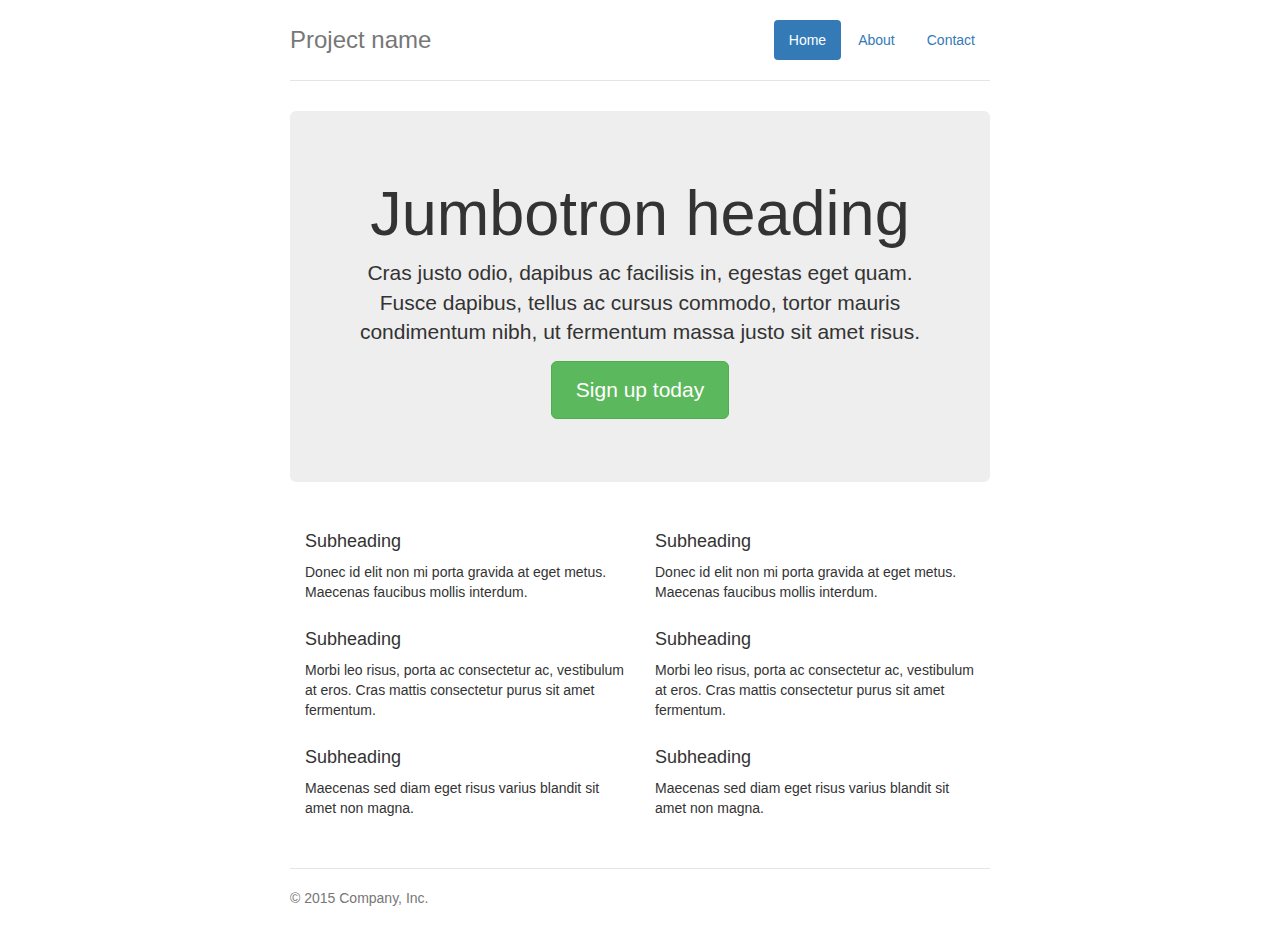
<file: web/bootstrap-3.3.6/docs/examples/jumbotron-narrow/index.html>
<!DOCTYPE html>
<html lang="en">
  <head>
    <meta charset="utf-8">
    <meta http-equiv="X-UA-Compatible" content="IE=edge">
    <meta name="viewport" content="width=device-width, initial-scale=1">
    <!-- The above 3 meta tags *must* come first in the head; any other head content must come *after* these tags -->
    <meta name="description" content="">
    <meta name="author" content="">
    <link rel="icon" href="../../favicon.ico">

    <title>Narrow Jumbotron Template for Bootstrap</title>

    <!-- Bootstrap core CSS -->
    <link href="../../dist/css/bootstrap.min.css" rel="stylesheet">

    <!-- IE10 viewport hack for Surface/desktop Windows 8 bug -->
    <link href="../../assets/css/ie10-viewport-bug-workaround.css" rel="stylesheet">

    <!-- Custom styles for this template -->
    <link href="jumbotron-narrow.css" rel="stylesheet">

    <!-- Just for debugging purposes. Don't actually copy these 2 lines! -->
    <!--[if lt IE 9]><script src="../../assets/js/ie8-responsive-file-warning.js"></script><![endif]-->
    <script src="../../assets/js/ie-emulation-modes-warning.js"></script>

    <!-- HTML5 shim and Respond.js for IE8 support of HTML5 elements and media queries -->
    <!--[if lt IE 9]>
      <script src="https://oss.maxcdn.com/html5shiv/3.7.2/html5shiv.min.js"></script>
      <script src="https://oss.maxcdn.com/respond/1.4.2/respond.min.js"></script>
    <![endif]-->
  </head>

  <body>

    <div class="container">
      <div class="header clearfix">
        <nav>
          <ul class="nav nav-pills pull-right">
            <li role="presentation" class="active"><a href="#">Home</a></li>
            <li role="presentation"><a href="#">About</a></li>
            <li role="presentation"><a href="#">Contact</a></li>
          </ul>
        </nav>
        <h3 class="text-muted">Project name</h3>
      </div>

      <div class="jumbotron">
        <h1>Jumbotron heading</h1>
        <p class="lead">Cras justo odio, dapibus ac facilisis in, egestas eget quam. Fusce dapibus, tellus ac cursus commodo, tortor mauris condimentum nibh, ut fermentum massa justo sit amet risus.</p>
        <p><a class="btn btn-lg btn-success" href="#" role="button">Sign up today</a></p>
      </div>

      <div class="row marketing">
        <div class="col-lg-6">
          <h4>Subheading</h4>
          <p>Donec id elit non mi porta gravida at eget metus. Maecenas faucibus mollis interdum.</p>

          <h4>Subheading</h4>
          <p>Morbi leo risus, porta ac consectetur ac, vestibulum at eros. Cras mattis consectetur purus sit amet fermentum.</p>

          <h4>Subheading</h4>
          <p>Maecenas sed diam eget risus varius blandit sit amet non magna.</p>
        </div>

        <div class="col-lg-6">
          <h4>Subheading</h4>
          <p>Donec id elit non mi porta gravida at eget metus. Maecenas faucibus mollis interdum.</p>

          <h4>Subheading</h4>
          <p>Morbi leo risus, porta ac consectetur ac, vestibulum at eros. Cras mattis consectetur purus sit amet fermentum.</p>

          <h4>Subheading</h4>
          <p>Maecenas sed diam eget risus varius blandit sit amet non magna.</p>
        </div>
      </div>

      <footer class="footer">
        <p>&copy; 2015 Company, Inc.</p>
      </footer>

    </div> <!-- /container -->


    <!-- IE10 viewport hack for Surface/desktop Windows 8 bug -->
    <script src="../../assets/js/ie10-viewport-bug-workaround.js"></script>
  </body>
</html>
</file>
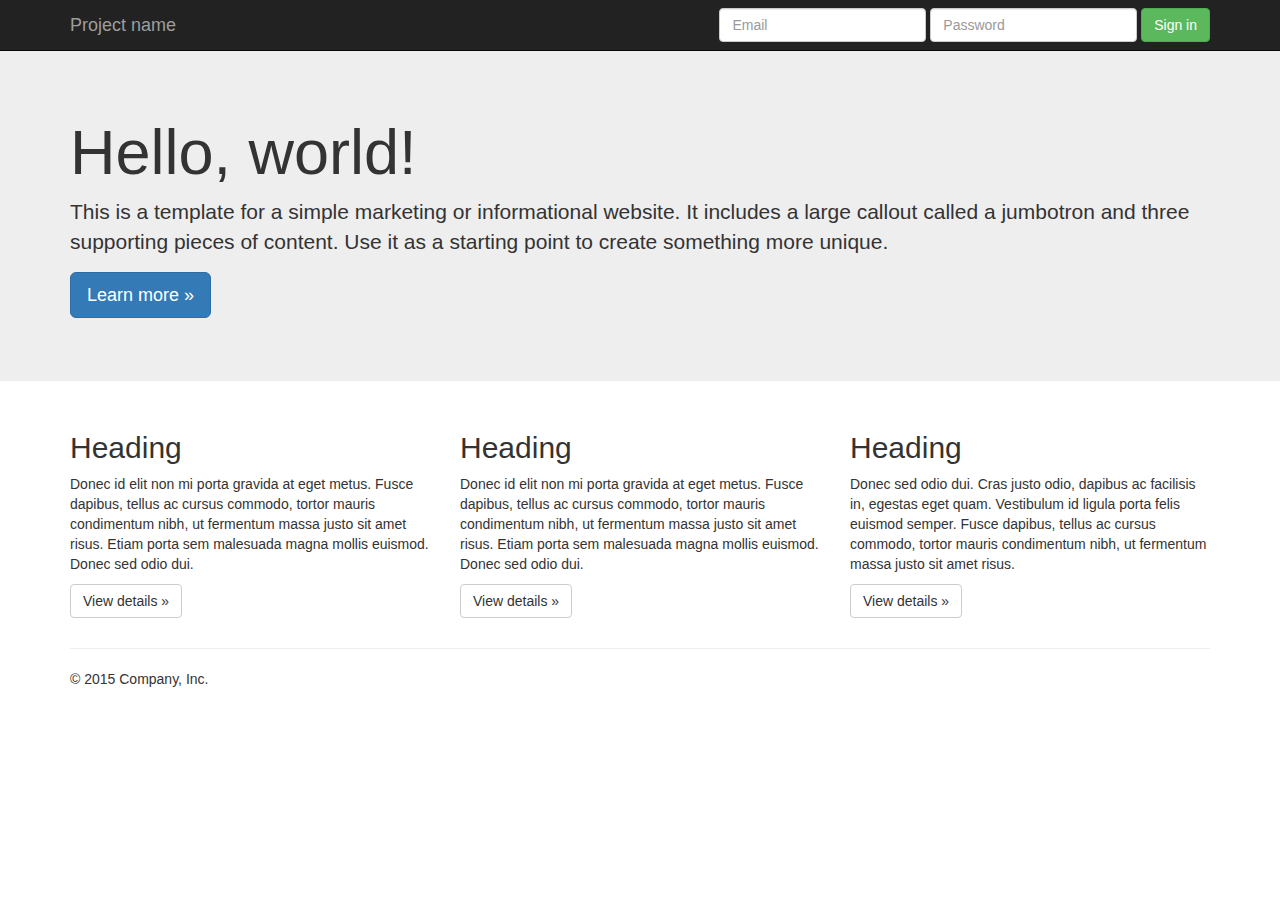
<file: web/bootstrap-3.3.6/docs/examples/jumbotron/index.html>
<!DOCTYPE html>
<html lang="en">
  <head>
    <meta charset="utf-8">
    <meta http-equiv="X-UA-Compatible" content="IE=edge">
    <meta name="viewport" content="width=device-width, initial-scale=1">
    <!-- The above 3 meta tags *must* come first in the head; any other head content must come *after* these tags -->
    <meta name="description" content="">
    <meta name="author" content="">
    <link rel="icon" href="../../favicon.ico">

    <title>Jumbotron Template for Bootstrap</title>

    <!-- Bootstrap core CSS -->
    <link href="../../dist/css/bootstrap.min.css" rel="stylesheet">

    <!-- IE10 viewport hack for Surface/desktop Windows 8 bug -->
    <link href="../../assets/css/ie10-viewport-bug-workaround.css" rel="stylesheet">

    <!-- Custom styles for this template -->
    <link href="jumbotron.css" rel="stylesheet">

    <!-- Just for debugging purposes. Don't actually copy these 2 lines! -->
    <!--[if lt IE 9]><script src="../../assets/js/ie8-responsive-file-warning.js"></script><![endif]-->
    <script src="../../assets/js/ie-emulation-modes-warning.js"></script>

    <!-- HTML5 shim and Respond.js for IE8 support of HTML5 elements and media queries -->
    <!--[if lt IE 9]>
      <script src="https://oss.maxcdn.com/html5shiv/3.7.2/html5shiv.min.js"></script>
      <script src="https://oss.maxcdn.com/respond/1.4.2/respond.min.js"></script>
    <![endif]-->
  </head>

  <body>

    <nav class="navbar navbar-inverse navbar-fixed-top">
      <div class="container">
        <div class="navbar-header">
          <button type="button" class="navbar-toggle collapsed" data-toggle="collapse" data-target="#navbar" aria-expanded="false" aria-controls="navbar">
            <span class="sr-only">Toggle navigation</span>
            <span class="icon-bar"></span>
            <span class="icon-bar"></span>
            <span class="icon-bar"></span>
          </button>
          <a class="navbar-brand" href="#">Project name</a>
        </div>
        <div id="navbar" class="navbar-collapse collapse">
          <form class="navbar-form navbar-right">
            <div class="form-group">
              <input type="text" placeholder="Email" class="form-control">
            </div>
            <div class="form-group">
              <input type="password" placeholder="Password" class="form-control">
            </div>
            <button type="submit" class="btn btn-success">Sign in</button>
          </form>
        </div><!--/.navbar-collapse -->
      </div>
    </nav>

    <!-- Main jumbotron for a primary marketing message or call to action -->
    <div class="jumbotron">
      <div class="container">
        <h1>Hello, world!</h1>
        <p>This is a template for a simple marketing or informational website. It includes a large callout called a jumbotron and three supporting pieces of content. Use it as a starting point to create something more unique.</p>
        <p><a class="btn btn-primary btn-lg" href="#" role="button">Learn more &raquo;</a></p>
      </div>
    </div>

    <div class="container">
      <!-- Example row of columns -->
      <div class="row">
        <div class="col-md-4">
          <h2>Heading</h2>
          <p>Donec id elit non mi porta gravida at eget metus. Fusce dapibus, tellus ac cursus commodo, tortor mauris condimentum nibh, ut fermentum massa justo sit amet risus. Etiam porta sem malesuada magna mollis euismod. Donec sed odio dui. </p>
          <p><a class="btn btn-default" href="#" role="button">View details &raquo;</a></p>
        </div>
        <div class="col-md-4">
          <h2>Heading</h2>
          <p>Donec id elit non mi porta gravida at eget metus. Fusce dapibus, tellus ac cursus commodo, tortor mauris condimentum nibh, ut fermentum massa justo sit amet risus. Etiam porta sem malesuada magna mollis euismod. Donec sed odio dui. </p>
          <p><a class="btn btn-default" href="#" role="button">View details &raquo;</a></p>
       </div>
        <div class="col-md-4">
          <h2>Heading</h2>
          <p>Donec sed odio dui. Cras justo odio, dapibus ac facilisis in, egestas eget quam. Vestibulum id ligula porta felis euismod semper. Fusce dapibus, tellus ac cursus commodo, tortor mauris condimentum nibh, ut fermentum massa justo sit amet risus.</p>
          <p><a class="btn btn-default" href="#" role="button">View details &raquo;</a></p>
        </div>
      </div>

      <hr>

      <footer>
        <p>&copy; 2015 Company, Inc.</p>
      </footer>
    </div> <!-- /container -->


    <!-- Bootstrap core JavaScript
    ================================================== -->
    <!-- Placed at the end of the document so the pages load faster -->
    <script src="https://ajax.googleapis.com/ajax/libs/jquery/1.11.3/jquery.min.js"></script>
    <script>window.jQuery || document.write('<script src="../../assets/js/vendor/jquery.min.js"><\/script>')</script>
    <script src="../../dist/js/bootstrap.min.js"></script>
    <!-- IE10 viewport hack for Surface/desktop Windows 8 bug -->
    <script src="../../assets/js/ie10-viewport-bug-workaround.js"></script>
  </body>
</html>
</file>
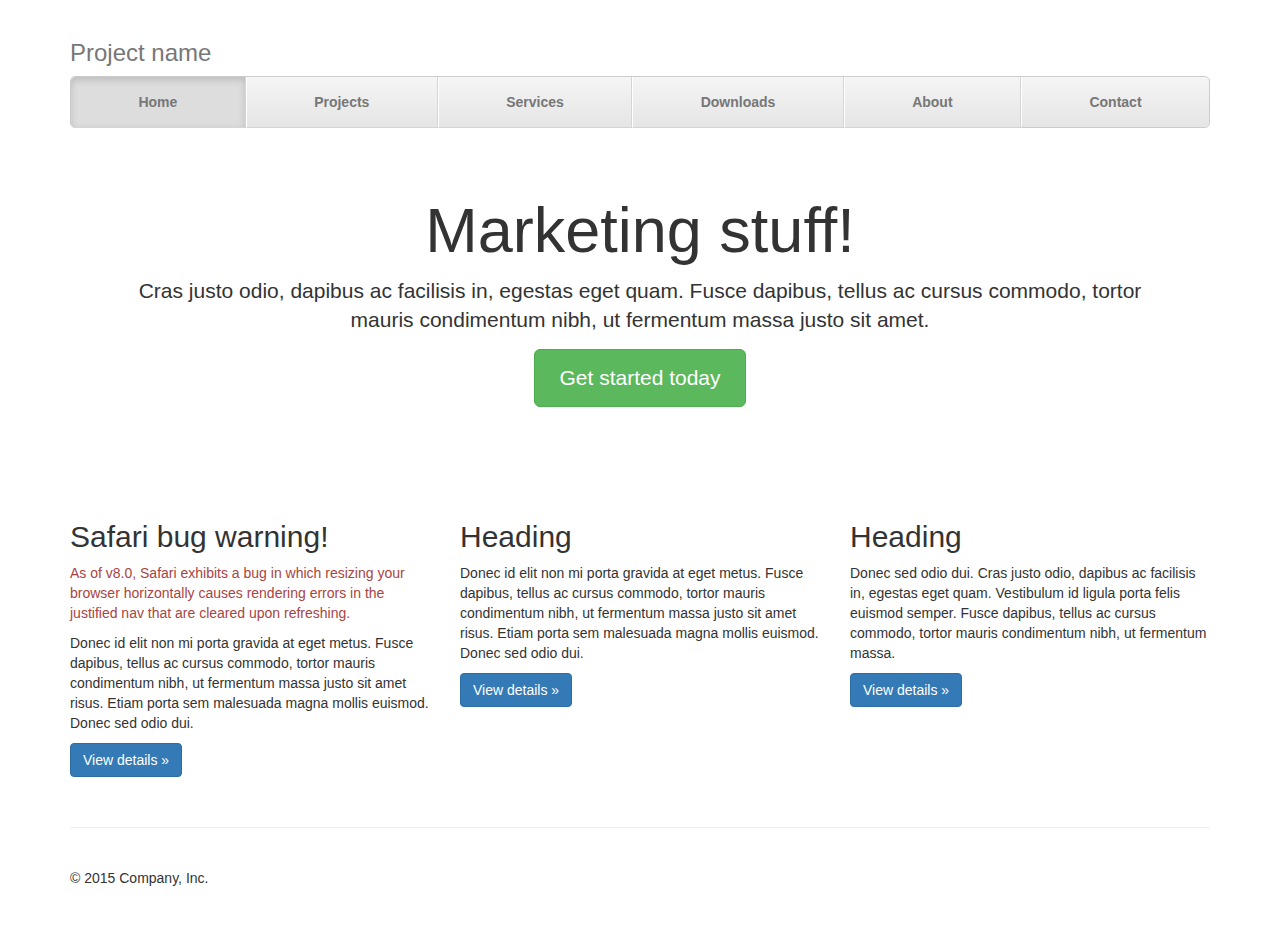
<file: web/bootstrap-3.3.6/docs/examples/justified-nav/index.html>
<!DOCTYPE html>
<html lang="en">
  <head>
    <meta charset="utf-8">
    <meta http-equiv="X-UA-Compatible" content="IE=edge">
    <meta name="viewport" content="width=device-width, initial-scale=1">
    <!-- The above 3 meta tags *must* come first in the head; any other head content must come *after* these tags -->
    <meta name="description" content="">
    <meta name="author" content="">
    <link rel="icon" href="../../favicon.ico">

    <title>Justified Nav Template for Bootstrap</title>

    <!-- Bootstrap core CSS -->
    <link href="../../dist/css/bootstrap.min.css" rel="stylesheet">

    <!-- IE10 viewport hack for Surface/desktop Windows 8 bug -->
    <link href="../../assets/css/ie10-viewport-bug-workaround.css" rel="stylesheet">

    <!-- Custom styles for this template -->
    <link href="justified-nav.css" rel="stylesheet">

    <!-- Just for debugging purposes. Don't actually copy these 2 lines! -->
    <!--[if lt IE 9]><script src="../../assets/js/ie8-responsive-file-warning.js"></script><![endif]-->
    <script src="../../assets/js/ie-emulation-modes-warning.js"></script>

    <!-- HTML5 shim and Respond.js for IE8 support of HTML5 elements and media queries -->
    <!--[if lt IE 9]>
      <script src="https://oss.maxcdn.com/html5shiv/3.7.2/html5shiv.min.js"></script>
      <script src="https://oss.maxcdn.com/respond/1.4.2/respond.min.js"></script>
    <![endif]-->
  </head>

  <body>

    <div class="container">

      <!-- The justified navigation menu is meant for single line per list item.
           Multiple lines will require custom code not provided by Bootstrap. -->
      <div class="masthead">
        <h3 class="text-muted">Project name</h3>
        <nav>
          <ul class="nav nav-justified">
            <li class="active"><a href="#">Home</a></li>
            <li><a href="#">Projects</a></li>
            <li><a href="#">Services</a></li>
            <li><a href="#">Downloads</a></li>
            <li><a href="#">About</a></li>
            <li><a href="#">Contact</a></li>
          </ul>
        </nav>
      </div>

      <!-- Jumbotron -->
      <div class="jumbotron">
        <h1>Marketing stuff!</h1>
        <p class="lead">Cras justo odio, dapibus ac facilisis in, egestas eget quam. Fusce dapibus, tellus ac cursus commodo, tortor mauris condimentum nibh, ut fermentum massa justo sit amet.</p>
        <p><a class="btn btn-lg btn-success" href="#" role="button">Get started today</a></p>
      </div>

      <!-- Example row of columns -->
      <div class="row">
        <div class="col-lg-4">
          <h2>Safari bug warning!</h2>
          <p class="text-danger">As of v8.0, Safari exhibits a bug in which resizing your browser horizontally causes rendering errors in the justified nav that are cleared upon refreshing.</p>
          <p>Donec id elit non mi porta gravida at eget metus. Fusce dapibus, tellus ac cursus commodo, tortor mauris condimentum nibh, ut fermentum massa justo sit amet risus. Etiam porta sem malesuada magna mollis euismod. Donec sed odio dui. </p>
          <p><a class="btn btn-primary" href="#" role="button">View details &raquo;</a></p>
        </div>
        <div class="col-lg-4">
          <h2>Heading</h2>
          <p>Donec id elit non mi porta gravida at eget metus. Fusce dapibus, tellus ac cursus commodo, tortor mauris condimentum nibh, ut fermentum massa justo sit amet risus. Etiam porta sem malesuada magna mollis euismod. Donec sed odio dui. </p>
          <p><a class="btn btn-primary" href="#" role="button">View details &raquo;</a></p>
       </div>
        <div class="col-lg-4">
          <h2>Heading</h2>
          <p>Donec sed odio dui. Cras justo odio, dapibus ac facilisis in, egestas eget quam. Vestibulum id ligula porta felis euismod semper. Fusce dapibus, tellus ac cursus commodo, tortor mauris condimentum nibh, ut fermentum massa.</p>
          <p><a class="btn btn-primary" href="#" role="button">View details &raquo;</a></p>
        </div>
      </div>

      <!-- Site footer -->
      <footer class="footer">
        <p>&copy; 2015 Company, Inc.</p>
      </footer>

    </div> <!-- /container -->


    <!-- IE10 viewport hack for Surface/desktop Windows 8 bug -->
    <script src="../../assets/js/ie10-viewport-bug-workaround.js"></script>
  </body>
</html>
</file>
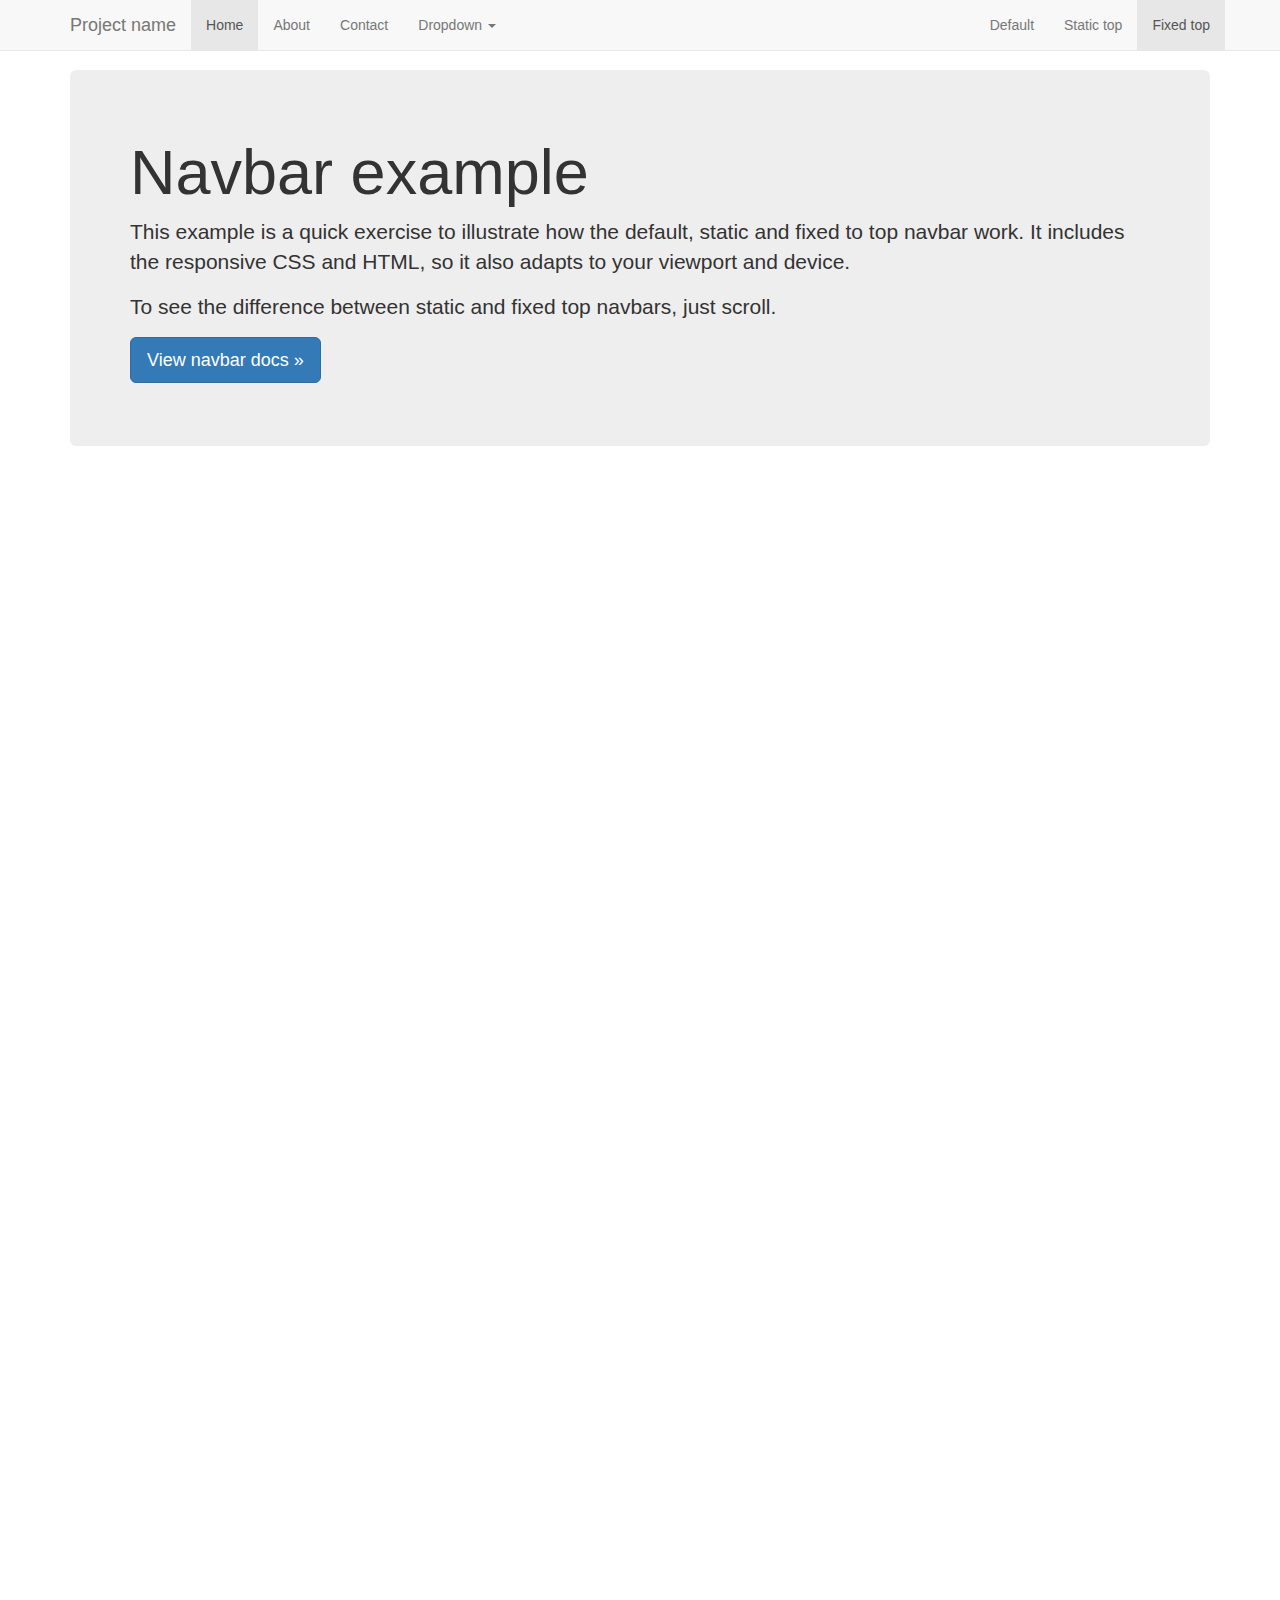
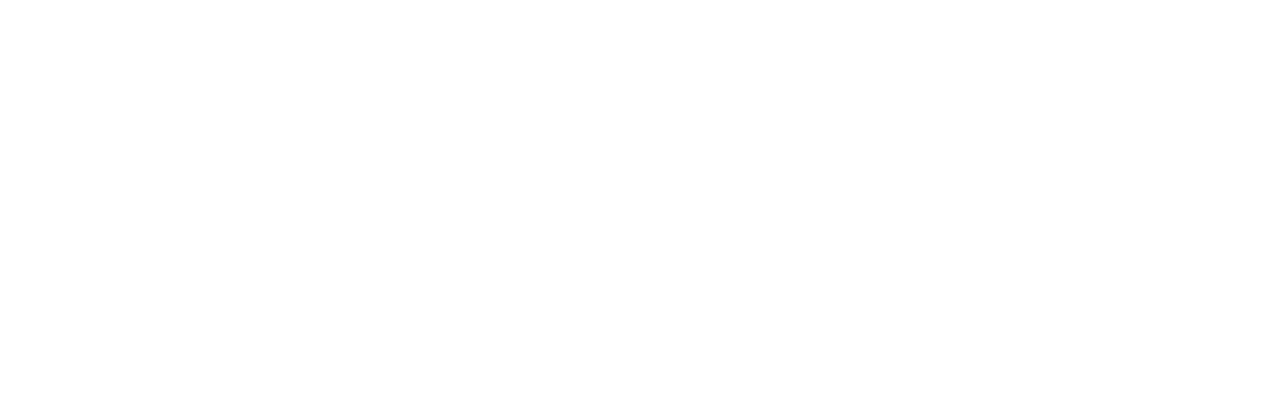
<file: web/bootstrap-3.3.6/docs/examples/navbar-fixed-top/index.html>
<!DOCTYPE html>
<html lang="en">
  <head>
    <meta charset="utf-8">
    <meta http-equiv="X-UA-Compatible" content="IE=edge">
    <meta name="viewport" content="width=device-width, initial-scale=1">
    <!-- The above 3 meta tags *must* come first in the head; any other head content must come *after* these tags -->
    <meta name="description" content="">
    <meta name="author" content="">
    <link rel="icon" href="../../favicon.ico">

    <title>Fixed Top Navbar Example for Bootstrap</title>

    <!-- Bootstrap core CSS -->
    <link href="../../dist/css/bootstrap.min.css" rel="stylesheet">

    <!-- IE10 viewport hack for Surface/desktop Windows 8 bug -->
    <link href="../../assets/css/ie10-viewport-bug-workaround.css" rel="stylesheet">

    <!-- Custom styles for this template -->
    <link href="navbar-fixed-top.css" rel="stylesheet">

    <!-- Just for debugging purposes. Don't actually copy these 2 lines! -->
    <!--[if lt IE 9]><script src="../../assets/js/ie8-responsive-file-warning.js"></script><![endif]-->
    <script src="../../assets/js/ie-emulation-modes-warning.js"></script>

    <!-- HTML5 shim and Respond.js for IE8 support of HTML5 elements and media queries -->
    <!--[if lt IE 9]>
      <script src="https://oss.maxcdn.com/html5shiv/3.7.2/html5shiv.min.js"></script>
      <script src="https://oss.maxcdn.com/respond/1.4.2/respond.min.js"></script>
    <![endif]-->
  </head>

  <body>

    <!-- Fixed navbar -->
    <nav class="navbar navbar-default navbar-fixed-top">
      <div class="container">
        <div class="navbar-header">
          <button type="button" class="navbar-toggle collapsed" data-toggle="collapse" data-target="#navbar" aria-expanded="false" aria-controls="navbar">
            <span class="sr-only">Toggle navigation</span>
            <span class="icon-bar"></span>
            <span class="icon-bar"></span>
            <span class="icon-bar"></span>
          </button>
          <a class="navbar-brand" href="#">Project name</a>
        </div>
        <div id="navbar" class="navbar-collapse collapse">
          <ul class="nav navbar-nav">
            <li class="active"><a href="#">Home</a></li>
            <li><a href="#about">About</a></li>
            <li><a href="#contact">Contact</a></li>
            <li class="dropdown">
              <a href="#" class="dropdown-toggle" data-toggle="dropdown" role="button" aria-haspopup="true" aria-expanded="false">Dropdown <span class="caret"></span></a>
              <ul class="dropdown-menu">
                <li><a href="#">Action</a></li>
                <li><a href="#">Another action</a></li>
                <li><a href="#">Something else here</a></li>
                <li role="separator" class="divider"></li>
                <li class="dropdown-header">Nav header</li>
                <li><a href="#">Separated link</a></li>
                <li><a href="#">One more separated link</a></li>
              </ul>
            </li>
          </ul>
          <ul class="nav navbar-nav navbar-right">
            <li><a href="../navbar/">Default</a></li>
            <li><a href="../navbar-static-top/">Static top</a></li>
            <li class="active"><a href="./">Fixed top <span class="sr-only">(current)</span></a></li>
          </ul>
        </div><!--/.nav-collapse -->
      </div>
    </nav>

    <div class="container">

      <!-- Main component for a primary marketing message or call to action -->
      <div class="jumbotron">
        <h1>Navbar example</h1>
        <p>This example is a quick exercise to illustrate how the default, static and fixed to top navbar work. It includes the responsive CSS and HTML, so it also adapts to your viewport and device.</p>
        <p>To see the difference between static and fixed top navbars, just scroll.</p>
        <p>
          <a class="btn btn-lg btn-primary" href="../../components/#navbar" role="button">View navbar docs &raquo;</a>
        </p>
      </div>

    </div> <!-- /container -->


    <!-- Bootstrap core JavaScript
    ================================================== -->
    <!-- Placed at the end of the document so the pages load faster -->
    <script src="https://ajax.googleapis.com/ajax/libs/jquery/1.11.3/jquery.min.js"></script>
    <script>window.jQuery || document.write('<script src="../../assets/js/vendor/jquery.min.js"><\/script>')</script>
    <script src="../../dist/js/bootstrap.min.js"></script>
    <!-- IE10 viewport hack for Surface/desktop Windows 8 bug -->
    <script src="../../assets/js/ie10-viewport-bug-workaround.js"></script>
  </body>
</html>
</file>
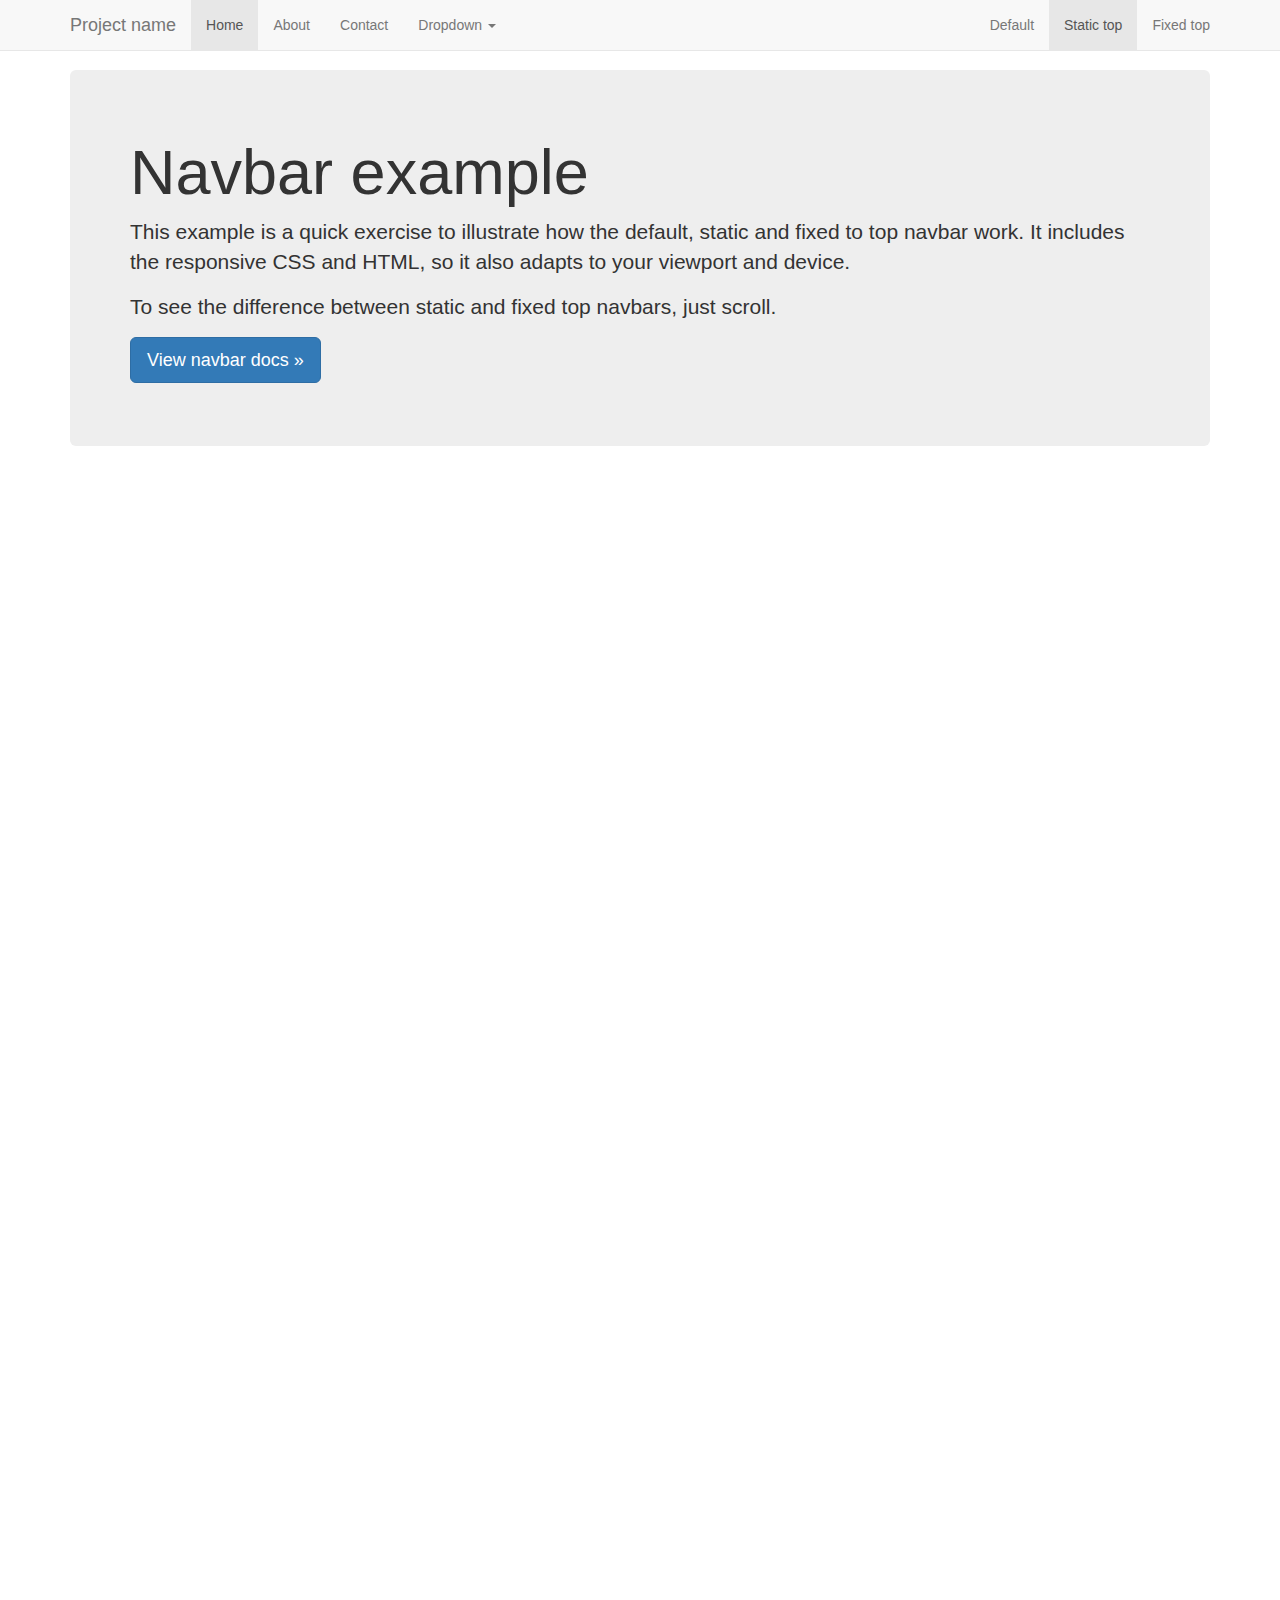
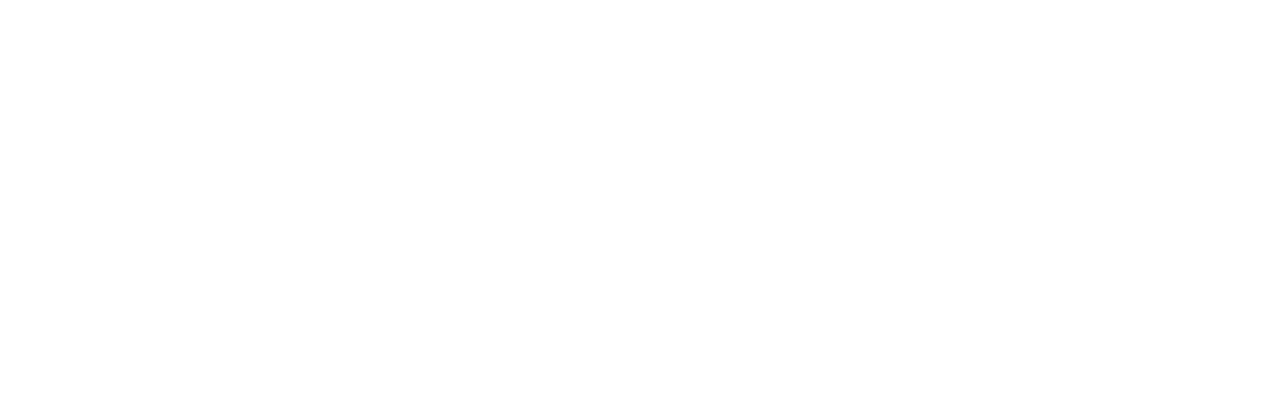
<file: web/bootstrap-3.3.6/docs/examples/navbar-static-top/index.html>
<!DOCTYPE html>
<html lang="en">
  <head>
    <meta charset="utf-8">
    <meta http-equiv="X-UA-Compatible" content="IE=edge">
    <meta name="viewport" content="width=device-width, initial-scale=1">
    <!-- The above 3 meta tags *must* come first in the head; any other head content must come *after* these tags -->
    <meta name="description" content="">
    <meta name="author" content="">
    <link rel="icon" href="../../favicon.ico">

    <title>Static Top Navbar Example for Bootstrap</title>

    <!-- Bootstrap core CSS -->
    <link href="../../dist/css/bootstrap.min.css" rel="stylesheet">

    <!-- IE10 viewport hack for Surface/desktop Windows 8 bug -->
    <link href="../../assets/css/ie10-viewport-bug-workaround.css" rel="stylesheet">

    <!-- Custom styles for this template -->
    <link href="navbar-static-top.css" rel="stylesheet">

    <!-- Just for debugging purposes. Don't actually copy these 2 lines! -->
    <!--[if lt IE 9]><script src="../../assets/js/ie8-responsive-file-warning.js"></script><![endif]-->
    <script src="../../assets/js/ie-emulation-modes-warning.js"></script>

    <!-- HTML5 shim and Respond.js for IE8 support of HTML5 elements and media queries -->
    <!--[if lt IE 9]>
      <script src="https://oss.maxcdn.com/html5shiv/3.7.2/html5shiv.min.js"></script>
      <script src="https://oss.maxcdn.com/respond/1.4.2/respond.min.js"></script>
    <![endif]-->
  </head>

  <body>

    <!-- Static navbar -->
    <nav class="navbar navbar-default navbar-static-top">
      <div class="container">
        <div class="navbar-header">
          <button type="button" class="navbar-toggle collapsed" data-toggle="collapse" data-target="#navbar" aria-expanded="false" aria-controls="navbar">
            <span class="sr-only">Toggle navigation</span>
            <span class="icon-bar"></span>
            <span class="icon-bar"></span>
            <span class="icon-bar"></span>
          </button>
          <a class="navbar-brand" href="#">Project name</a>
        </div>
        <div id="navbar" class="navbar-collapse collapse">
          <ul class="nav navbar-nav">
            <li class="active"><a href="#">Home</a></li>
            <li><a href="#about">About</a></li>
            <li><a href="#contact">Contact</a></li>
            <li class="dropdown">
              <a href="#" class="dropdown-toggle" data-toggle="dropdown" role="button" aria-haspopup="true" aria-expanded="false">Dropdown <span class="caret"></span></a>
              <ul class="dropdown-menu">
                <li><a href="#">Action</a></li>
                <li><a href="#">Another action</a></li>
                <li><a href="#">Something else here</a></li>
                <li role="separator" class="divider"></li>
                <li class="dropdown-header">Nav header</li>
                <li><a href="#">Separated link</a></li>
                <li><a href="#">One more separated link</a></li>
              </ul>
            </li>
          </ul>
          <ul class="nav navbar-nav navbar-right">
            <li><a href="../navbar/">Default</a></li>
            <li class="active"><a href="./">Static top <span class="sr-only">(current)</span></a></li>
            <li><a href="../navbar-fixed-top/">Fixed top</a></li>
          </ul>
        </div><!--/.nav-collapse -->
      </div>
    </nav>


    <div class="container">

      <!-- Main component for a primary marketing message or call to action -->
      <div class="jumbotron">
        <h1>Navbar example</h1>
        <p>This example is a quick exercise to illustrate how the default, static and fixed to top navbar work. It includes the responsive CSS and HTML, so it also adapts to your viewport and device.</p>
        <p>To see the difference between static and fixed top navbars, just scroll.</p>
        <p>
          <a class="btn btn-lg btn-primary" href="../../components/#navbar" role="button">View navbar docs &raquo;</a>
        </p>
      </div>

    </div> <!-- /container -->


    <!-- Bootstrap core JavaScript
    ================================================== -->
    <!-- Placed at the end of the document so the pages load faster -->
    <script src="https://ajax.googleapis.com/ajax/libs/jquery/1.11.3/jquery.min.js"></script>
    <script>window.jQuery || document.write('<script src="../../assets/js/vendor/jquery.min.js"><\/script>')</script>
    <script src="../../dist/js/bootstrap.min.js"></script>
    <!-- IE10 viewport hack for Surface/desktop Windows 8 bug -->
    <script src="../../assets/js/ie10-viewport-bug-workaround.js"></script>
  </body>
</html>
</file>
<file: web/bootstrap-3.3.6/docs/examples/blog/blog.css>
/*
 * Globals
 */

body {
  font-family: Georgia, "Times New Roman", Times, serif;
  color: #555;
}

h1, .h1,
h2, .h2,
h3, .h3,
h4, .h4,
h5, .h5,
h6, .h6 {
  margin-top: 0;
  font-family: "Helvetica Neue", Helvetica, Arial, sans-serif;
  font-weight: normal;
  color: #333;
}


/*
 * Override Bootstrap's default container.
 */

@media (min-width: 1200px) {
  .container {
    width: 970px;
  }
}


/*
 * Masthead for nav
 */

.blog-masthead {
  background-color: #428bca;
  -webkit-box-shadow: inset 0 -2px 5px rgba(0,0,0,.1);
          box-shadow: inset 0 -2px 5px rgba(0,0,0,.1);
}

/* Nav links */
.blog-nav-item {
  position: relative;
  display: inline-block;
  padding: 10px;
  font-weight: 500;
  color: #cdddeb;
}
.blog-nav-item:hover,
.blog-nav-item:focus {
  color: #fff;
  text-decoration: none;
}

/* Active state gets a caret at the bottom */
.blog-nav .active {
  color: #fff;
}
.blog-nav .active:after {
  position: absolute;
  bottom: 0;
  left: 50%;
  width: 0;
  height: 0;
  margin-left: -5px;
  vertical-align: middle;
  content: " ";
  border-right: 5px solid transparent;
  border-bottom: 5px solid;
  border-left: 5px solid transparent;
}


/*
 * Blog name and description
 */

.blog-header {
  padding-top: 20px;
  padding-bottom: 20px;
}
.blog-title {
  margin-top: 30px;
  margin-bottom: 0;
  font-size: 60px;
  font-weight: normal;
}
.blog-description {
  font-size: 20px;
  color: #999;
}


/*
 * Main column and sidebar layout
 */

.blog-main {
  font-size: 18px;
  line-height: 1.5;
}

/* Sidebar modules for boxing content */
.sidebar-module {
  padding: 15px;
  margin: 0 -15px 15px;
}
.sidebar-module-inset {
  padding: 15px;
  background-color: #f5f5f5;
  border-radius: 4px;
}
.sidebar-module-inset p:last-child,
.sidebar-module-inset ul:last-child,
.sidebar-module-inset ol:last-child {
  margin-bottom: 0;
}


/* Pagination */
.pager {
  margin-bottom: 60px;
  text-align: left;
}
.pager > li > a {
  width: 140px;
  padding: 10px 20px;
  text-align: center;
  border-radius: 30px;
}


/*
 * Blog posts
 */

.blog-post {
  margin-bottom: 60px;
}
.blog-post-title {
  margin-bottom: 5px;
  font-size: 40px;
}
.blog-post-meta {
  margin-bottom: 20px;
  color: #999;
}


/*
 * Footer
 */

.blog-footer {
  padding: 40px 0;
  color: #999;
  text-align: center;
  background-color: #f9f9f9;
  border-top: 1px solid #e5e5e5;
}
.blog-footer p:last-child {
  margin-bottom: 0;
}
</file>
<file: web/bootstrap-3.3.6/docs/examples/carousel/carousel.css>
/* GLOBAL STYLES
-------------------------------------------------- */
/* Padding below the footer and lighter body text */

body {
  padding-bottom: 40px;
  color: #5a5a5a;
}


/* CUSTOMIZE THE NAVBAR
-------------------------------------------------- */

/* Special class on .container surrounding .navbar, used for positioning it into place. */
.navbar-wrapper {
  position: absolute;
  top: 0;
  right: 0;
  left: 0;
  z-index: 20;
}

/* Flip around the padding for proper display in narrow viewports */
.navbar-wrapper > .container {
  padding-right: 0;
  padding-left: 0;
}
.navbar-wrapper .navbar {
  padding-right: 15px;
  padding-left: 15px;
}
.navbar-wrapper .navbar .container {
  width: auto;
}


/* CUSTOMIZE THE CAROUSEL
-------------------------------------------------- */

/* Carousel base class */
.carousel {
  height: 500px;
  margin-bottom: 60px;
}
/* Since positioning the image, we need to help out the caption */
.carousel-caption {
  z-index: 10;
}

/* Declare heights because of positioning of img element */
.carousel .item {
  height: 500px;
  background-color: #777;
}
.carousel-inner > .item > img {
  position: absolute;
  top: 0;
  left: 0;
  min-width: 100%;
  height: 500px;
}


/* MARKETING CONTENT
-------------------------------------------------- */

/* Center align the text within the three columns below the carousel */
.marketing .col-lg-4 {
  margin-bottom: 20px;
  text-align: center;
}
.marketing h2 {
  font-weight: normal;
}
.marketing .col-lg-4 p {
  margin-right: 10px;
  margin-left: 10px;
}


/* Featurettes
------------------------- */

.featurette-divider {
  margin: 80px 0; /* Space out the Bootstrap <hr> more */
}

/* Thin out the marketing headings */
.featurette-heading {
  font-weight: 300;
  line-height: 1;
  letter-spacing: -1px;
}


/* RESPONSIVE CSS
-------------------------------------------------- */

@media (min-width: 768px) {
  /* Navbar positioning foo */
  .navbar-wrapper {
    margin-top: 20px;
  }
  .navbar-wrapper .container {
    padding-right: 15px;
    padding-left: 15px;
  }
  .navbar-wrapper .navbar {
    padding-right: 0;
    padding-left: 0;
  }

  /* The navbar becomes detached from the top, so we round the corners */
  .navbar-wrapper .navbar {
    border-radius: 4px;
  }

  /* Bump up size of carousel content */
  .carousel-caption p {
    margin-bottom: 20px;
    font-size: 21px;
    line-height: 1.4;
  }

  .featurette-heading {
    font-size: 50px;
  }
}

@media (min-width: 992px) {
  .featurette-heading {
    margin-top: 120px;
  }
}
</file>
<file: web/bootstrap-3.3.6/docs/examples/cover/cover.css>
/*
 * Globals
 */

/* Links */
a,
a:focus,
a:hover {
  color: #fff;
}

/* Custom default button */
.btn-default,
.btn-default:hover,
.btn-default:focus {
  color: #333;
  text-shadow: none; /* Prevent inheritence from `body` */
  background-color: #fff;
  border: 1px solid #fff;
}


/*
 * Base structure
 */

html,
body {
  height: 100%;
  background-color: #333;
}
body {
  color: #fff;
  text-align: center;
  text-shadow: 0 1px 3px rgba(0,0,0,.5);
}

/* Extra markup and styles for table-esque vertical and horizontal centering */
.site-wrapper {
  display: table;
  width: 100%;
  height: 100%; /* For at least Firefox */
  min-height: 100%;
  -webkit-box-shadow: inset 0 0 100px rgba(0,0,0,.5);
          box-shadow: inset 0 0 100px rgba(0,0,0,.5);
}
.site-wrapper-inner {
  display: table-cell;
  vertical-align: top;
}
.cover-container {
  margin-right: auto;
  margin-left: auto;
}

/* Padding for spacing */
.inner {
  padding: 30px;
}


/*
 * Header
 */
.masthead-brand {
  margin-top: 10px;
  margin-bottom: 10px;
}

.masthead-nav > li {
  display: inline-block;
}
.masthead-nav > li + li {
  margin-left: 20px;
}
.masthead-nav > li > a {
  padding-right: 0;
  padding-left: 0;
  font-size: 16px;
  font-weight: bold;
  color: #fff; /* IE8 proofing */
  color: rgba(255,255,255,.75);
  border-bottom: 2px solid transparent;
}
.masthead-nav > li > a:hover,
.masthead-nav > li > a:focus {
  background-color: transparent;
  border-bottom-color: #a9a9a9;
  border-bottom-color: rgba(255,255,255,.25);
}
.masthead-nav > .active > a,
.masthead-nav > .active > a:hover,
.masthead-nav > .active > a:focus {
  color: #fff;
  border-bottom-color: #fff;
}

@media (min-width: 768px) {
  .masthead-brand {
    float: left;
  }
  .masthead-nav {
    float: right;
  }
}


/*
 * Cover
 */

.cover {
  padding: 0 20px;
}
.cover .btn-lg {
  padding: 10px 20px;
  font-weight: bold;
}


/*
 * Footer
 */

.mastfoot {
  color: #999; /* IE8 proofing */
  color: rgba(255,255,255,.5);
}


/*
 * Affix and center
 */

@media (min-width: 768px) {
  /* Pull out the header and footer */
  .masthead {
    position: fixed;
    top: 0;
  }
  .mastfoot {
    position: fixed;
    bottom: 0;
  }
  /* Start the vertical centering */
  .site-wrapper-inner {
    vertical-align: middle;
  }
  /* Handle the widths */
  .masthead,
  .mastfoot,
  .cover-container {
    width: 100%; /* Must be percentage or pixels for horizontal alignment */
  }
}

@media (min-width: 992px) {
  .masthead,
  .mastfoot,
  .cover-container {
    width: 700px;
  }
}
</file>
<file: web/bootstrap-3.3.6/docs/examples/dashboard/dashboard.css>
/*
 * Base structure
 */

/* Move down content because we have a fixed navbar that is 50px tall */
body {
  padding-top: 50px;
}


/*
 * Global add-ons
 */

.sub-header {
  padding-bottom: 10px;
  border-bottom: 1px solid #eee;
}

/*
 * Top navigation
 * Hide default border to remove 1px line.
 */
.navbar-fixed-top {
  border: 0;
}

/*
 * Sidebar
 */

/* Hide for mobile, show later */
.sidebar {
  display: none;
}
@media (min-width: 768px) {
  .sidebar {
    position: fixed;
    top: 51px;
    bottom: 0;
    left: 0;
    z-index: 1000;
    display: block;
    padding: 20px;
    overflow-x: hidden;
    overflow-y: auto; /* Scrollable contents if viewport is shorter than content. */
    background-color: #f5f5f5;
    border-right: 1px solid #eee;
  }
}

/* Sidebar navigation */
.nav-sidebar {
  margin-right: -21px; /* 20px padding + 1px border */
  margin-bottom: 20px;
  margin-left: -20px;
}
.nav-sidebar > li > a {
  padding-right: 20px;
  padding-left: 20px;
}
.nav-sidebar > .active > a,
.nav-sidebar > .active > a:hover,
.nav-sidebar > .active > a:focus {
  color: #fff;
  background-color: #428bca;
}


/*
 * Main content
 */

.main {
  padding: 20px;
}
@media (min-width: 768px) {
  .main {
    padding-right: 40px;
    padding-left: 40px;
  }
}
.main .page-header {
  margin-top: 0;
}


/*
 * Placeholder dashboard ideas
 */

.placeholders {
  margin-bottom: 30px;
  text-align: center;
}
.placeholders h4 {
  margin-bottom: 0;
}
.placeholder {
  margin-bottom: 20px;
}
.placeholder img {
  display: inline-block;
  border-radius: 50%;
}
</file>
<file: web/bootstrap-3.3.6/docs/examples/grid/grid.css>
h4 {
  margin-top: 25px;
}
.row {
  margin-bottom: 20px;
}
.row .row {
  margin-top: 10px;
  margin-bottom: 0;
}
[class*="col-"] {
  padding-top: 15px;
  padding-bottom: 15px;
  background-color: #eee;
  background-color: rgba(86,61,124,.15);
  border: 1px solid #ddd;
  border: 1px solid rgba(86,61,124,.2);
}

hr {
  margin-top: 40px;
  margin-bottom: 40px;
}
</file>
<file: web/bootstrap-3.3.6/docs/examples/jumbotron-narrow/jumbotron-narrow.css>
/* Space out content a bit */
body {
  padding-top: 20px;
  padding-bottom: 20px;
}

/* Everything but the jumbotron gets side spacing for mobile first views */
.header,
.marketing,
.footer {
  padding-right: 15px;
  padding-left: 15px;
}

/* Custom page header */
.header {
  padding-bottom: 20px;
  border-bottom: 1px solid #e5e5e5;
}
/* Make the masthead heading the same height as the navigation */
.header h3 {
  margin-top: 0;
  margin-bottom: 0;
  line-height: 40px;
}

/* Custom page footer */
.footer {
  padding-top: 19px;
  color: #777;
  border-top: 1px solid #e5e5e5;
}

/* Customize container */
@media (min-width: 768px) {
  .container {
    max-width: 730px;
  }
}
.container-narrow > hr {
  margin: 30px 0;
}

/* Main marketing message and sign up button */
.jumbotron {
  text-align: center;
  border-bottom: 1px solid #e5e5e5;
}
.jumbotron .btn {
  padding: 14px 24px;
  font-size: 21px;
}

/* Supporting marketing content */
.marketing {
  margin: 40px 0;
}
.marketing p + h4 {
  margin-top: 28px;
}

/* Responsive: Portrait tablets and up */
@media screen and (min-width: 768px) {
  /* Remove the padding we set earlier */
  .header,
  .marketing,
  .footer {
    padding-right: 0;
    padding-left: 0;
  }
  /* Space out the masthead */
  .header {
    margin-bottom: 30px;
  }
  /* Remove the bottom border on the jumbotron for visual effect */
  .jumbotron {
    border-bottom: 0;
  }
}
</file>
<file: web/bootstrap-3.3.6/docs/examples/jumbotron/jumbotron.css>
/* Move down content because we have a fixed navbar that is 50px tall */
body {
  padding-top: 50px;
  padding-bottom: 20px;
}
</file>
<file: web/bootstrap-3.3.6/docs/examples/justified-nav/justified-nav.css>
body {
  padding-top: 20px;
}

.footer {
  padding-top: 40px;
  padding-bottom: 40px;
  margin-top: 40px;
  border-top: 1px solid #eee;
}

/* Main marketing message and sign up button */
.jumbotron {
  text-align: center;
  background-color: transparent;
}
.jumbotron .btn {
  padding: 14px 24px;
  font-size: 21px;
}

/* Customize the nav-justified links to be fill the entire space of the .navbar */

.nav-justified {
  background-color: #eee;
  border: 1px solid #ccc;
  border-radius: 5px;
}
.nav-justified > li > a {
  padding-top: 15px;
  padding-bottom: 15px;
  margin-bottom: 0;
  font-weight: bold;
  color: #777;
  text-align: center;
  background-color: #e5e5e5; /* Old browsers */
  background-image: -webkit-gradient(linear, left top, left bottom, from(#f5f5f5), to(#e5e5e5));
  background-image: -webkit-linear-gradient(top, #f5f5f5 0%, #e5e5e5 100%);
  background-image:      -o-linear-gradient(top, #f5f5f5 0%, #e5e5e5 100%);
  background-image:         linear-gradient(to bottom, #f5f5f5 0%,#e5e5e5 100%);
  filter: progid:DXImageTransform.Microsoft.gradient( startColorstr='#f5f5f5', endColorstr='#e5e5e5',GradientType=0 ); /* IE6-9 */
  background-repeat: repeat-x; /* Repeat the gradient */
  border-bottom: 1px solid #d5d5d5;
}
.nav-justified > .active > a,
.nav-justified > .active > a:hover,
.nav-justified > .active > a:focus {
  background-color: #ddd;
  background-image: none;
  -webkit-box-shadow: inset 0 3px 7px rgba(0,0,0,.15);
          box-shadow: inset 0 3px 7px rgba(0,0,0,.15);
}
.nav-justified > li:first-child > a {
  border-radius: 5px 5px 0 0;
}
.nav-justified > li:last-child > a {
  border-bottom: 0;
  border-radius: 0 0 5px 5px;
}

@media (min-width: 768px) {
  .nav-justified {
    max-height: 52px;
  }
  .nav-justified > li > a {
    border-right: 1px solid #d5d5d5;
    border-left: 1px solid #fff;
  }
  .nav-justified > li:first-child > a {
    border-left: 0;
    border-radius: 5px 0 0 5px;
  }
  .nav-justified > li:last-child > a {
    border-right: 0;
    border-radius: 0 5px 5px 0;
  }
}

/* Responsive: Portrait tablets and up */
@media screen and (min-width: 768px) {
  /* Remove the padding we set earlier */
  .masthead,
  .marketing,
  .footer {
    padding-right: 0;
    padding-left: 0;
  }
}
</file>
<file: web/bootstrap-3.3.6/docs/examples/navbar-fixed-top/navbar-fixed-top.css>
body {
  min-height: 2000px;
  padding-top: 70px;
}
</file>
<file: web/bootstrap-3.3.6/docs/examples/navbar-static-top/navbar-static-top.css>
body {
  min-height: 2000px;
}

.navbar-static-top {
  margin-bottom: 19px;
}
</file>
<file: web/bootstrap-3.3.6/js/tests/vendor/qunit.css>
/*!
 * QUnit 1.17.1
 * http://qunitjs.com/
 *
 * Copyright jQuery Foundation and other contributors
 * Released under the MIT license
 * http://jquery.org/license
 *
 * Date: 2015-01-20T19:39Z
 */

/** Font Family and Sizes */

#qunit-tests, #qunit-header, #qunit-banner, #qunit-testrunner-toolbar, #qunit-userAgent, #qunit-testresult {
	font-family: "Helvetica Neue Light", "HelveticaNeue-Light", "Helvetica Neue", Calibri, Helvetica, Arial, sans-serif;
}

#qunit-testrunner-toolbar, #qunit-userAgent, #qunit-testresult, #qunit-tests li { font-size: small; }
#qunit-tests { font-size: smaller; }


/** Resets */

#qunit-tests, #qunit-header, #qunit-banner, #qunit-userAgent, #qunit-testresult, #qunit-modulefilter {
	margin: 0;
	padding: 0;
}


/** Header */

#qunit-header {
	padding: 0.5em 0 0.5em 1em;

	color: #8699A4;
	background-color: #0D3349;

	font-size: 1.5em;
	line-height: 1em;
	font-weight: 400;

	border-radius: 5px 5px 0 0;
}

#qunit-header a {
	text-decoration: none;
	color: #C2CCD1;
}

#qunit-header a:hover,
#qunit-header a:focus {
	color: #FFF;
}

#qunit-testrunner-toolbar label {
	display: inline-block;
	padding: 0 0.5em 0 0.1em;
}

#qunit-banner {
	height: 5px;
}

#qunit-testrunner-toolbar {
	padding: 0.5em 1em 0.5em 1em;
	color: #5E740B;
	background-color: #EEE;
	overflow: hidden;
}

#qunit-userAgent {
	padding: 0.5em 1em 0.5em 1em;
	background-color: #2B81AF;
	color: #FFF;
	text-shadow: rgba(0, 0, 0, 0.5) 2px 2px 1px;
}

#qunit-modulefilter-container {
	float: right;
	padding: 0.2em;
}

.qunit-url-config {
	display: inline-block;
	padding: 0.1em;
}

.qunit-filter {
	display: block;
	float: right;
	margin-left: 1em;
}

/** Tests: Pass/Fail */

#qunit-tests {
	list-style-position: inside;
}

#qunit-tests li {
	padding: 0.4em 1em 0.4em 1em;
	border-bottom: 1px solid #FFF;
	list-style-position: inside;
}

#qunit-tests > li {
	display: none;
}

#qunit-tests li.running,
#qunit-tests li.pass,
#qunit-tests li.fail,
#qunit-tests li.skipped {
	display: list-item;
}

#qunit-tests.hidepass li.running,
#qunit-tests.hidepass li.pass {
	display: none;
}

#qunit-tests li strong {
	cursor: pointer;
}

#qunit-tests li.skipped strong {
	cursor: default;
}

#qunit-tests li a {
	padding: 0.5em;
	color: #C2CCD1;
	text-decoration: none;
}
#qunit-tests li a:hover,
#qunit-tests li a:focus {
	color: #000;
}

#qunit-tests li .runtime {
	float: right;
	font-size: smaller;
}

.qunit-assert-list {
	margin-top: 0.5em;
	padding: 0.5em;

	background-color: #FFF;

	border-radius: 5px;
}

.qunit-collapsed {
	display: none;
}

#qunit-tests table {
	border-collapse: collapse;
	margin-top: 0.2em;
}

#qunit-tests th {
	text-align: right;
	vertical-align: top;
	padding: 0 0.5em 0 0;
}

#qunit-tests td {
	vertical-align: top;
}

#qunit-tests pre {
	margin: 0;
	white-space: pre-wrap;
	word-wrap: break-word;
}

#qunit-tests del {
	background-color: #E0F2BE;
	color: #374E0C;
	text-decoration: none;
}

#qunit-tests ins {
	background-color: #FFCACA;
	color: #500;
	text-decoration: none;
}

/*** Test Counts */

#qunit-tests b.counts                       { color: #000; }
#qunit-tests b.passed                       { color: #5E740B; }
#qunit-tests b.failed                       { color: #710909; }

#qunit-tests li li {
	padding: 5px;
	background-color: #FFF;
	border-bottom: none;
	list-style-position: inside;
}

/*** Passing Styles */

#qunit-tests li li.pass {
	color: #3C510C;
	background-color: #FFF;
	border-left: 10px solid #C6E746;
}

#qunit-tests .pass                          { color: #528CE0; background-color: #D2E0E6; }
#qunit-tests .pass .test-name               { color: #366097; }

#qunit-tests .pass .test-actual,
#qunit-tests .pass .test-expected           { color: #999; }

#qunit-banner.qunit-pass                    { background-color: #C6E746; }

/*** Failing Styles */

#qunit-tests li li.fail {
	color: #710909;
	background-color: #FFF;
	border-left: 10px solid #EE5757;
	white-space: pre;
}

#qunit-tests > li:last-child {
	border-radius: 0 0 5px 5px;
}

#qunit-tests .fail                          { color: #000; background-color: #EE5757; }
#qunit-tests .fail .test-name,
#qunit-tests .fail .module-name             { color: #000; }

#qunit-tests .fail .test-actual             { color: #EE5757; }
#qunit-tests .fail .test-expected           { color: #008000; }

#qunit-banner.qunit-fail                    { background-color: #EE5757; }

/*** Skipped tests */

#qunit-tests .skipped {
	background-color: #EBECE9;
}

#qunit-tests .qunit-skipped-label {
	background-color: #F4FF77;
	display: inline-block;
	font-style: normal;
	color: #366097;
	line-height: 1.8em;
	padding: 0 0.5em;
	margin: -0.4em 0.4em -0.4em 0;
}

/** Result */

#qunit-testresult {
	padding: 0.5em 1em 0.5em 1em;

	color: #2B81AF;
	background-color: #D2E0E6;

	border-bottom: 1px solid #FFF;
}
#qunit-testresult .module-name {
	font-weight: 700;
}

/** Fixture */

#qunit-fixture {
	position: absolute;
	top: -10000px;
	left: -10000px;
	width: 1000px;
	height: 1000px;
}
</file>
<file: web/bootstrap-3.3.6/docs/assets/css/ie10-viewport-bug-workaround.css>
/*!
 * IE10 viewport hack for Surface/desktop Windows 8 bug
 * Copyright 2014-2015 Twitter, Inc.
 * Licensed under MIT (https://github.com/twbs/bootstrap/blob/master/LICENSE)
 */

/*
 * See the Getting Started docs for more information:
 * http://getbootstrap.com/getting-started/#support-ie10-width
 */
@-webkit-viewport { width: device-width; }
@-moz-viewport    { width: device-width; }
@-ms-viewport     { width: device-width; }
@-o-viewport      { width: device-width; }
@viewport         { width: device-width; }
</file>
